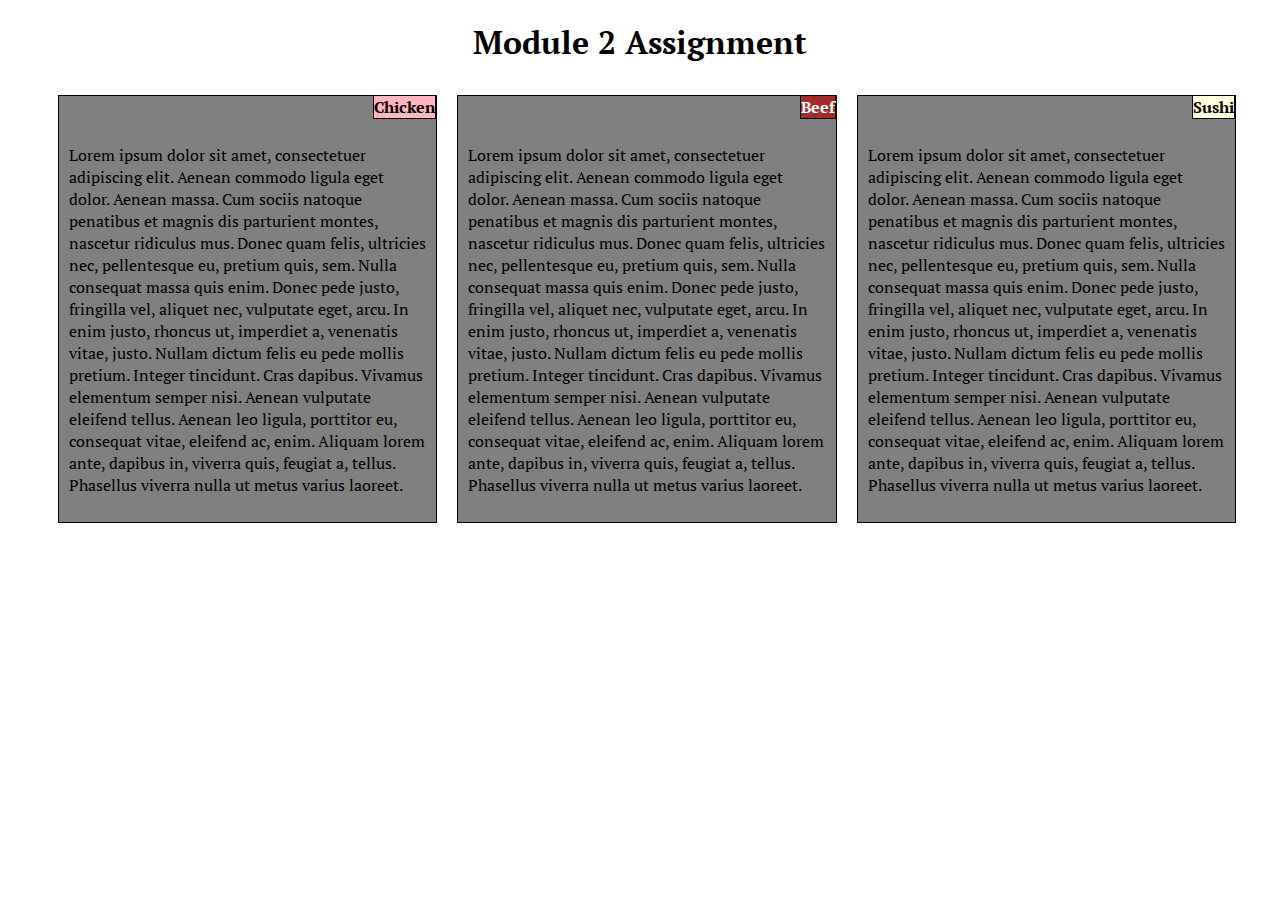
<file: module2-solution/index.html>
<!DOCTYPE html>
<html>
<head>
  <meta charset="utf-8">
  <meta name="viewport" content="width=device-width, initial-scale=1">
  <link rel="stylesheet" href="style.css">
  <link href="https://fonts.googleapis.com/css2?family=PT+Serif&display=swap" rel="stylesheet">
	<title>Module 2 Assignment</title>
	</head>
<body>
<h1>Module 2 Assignment</h1>


<div class = "container">
<ul>
<li>
<div class = "mydiv1" > 
<div class = "mydiv6"> 
<font  class = "mydiv2"><b>Chicken</b></font>
</div>
<p class = "mydiv5">
Lorem ipsum dolor sit amet, consectetuer adipiscing elit. Aenean commodo ligula eget dolor. Aenean massa. Cum sociis natoque penatibus et magnis dis parturient montes, nascetur ridiculus mus. Donec quam felis, ultricies nec, pellentesque eu, pretium quis, sem. Nulla consequat massa quis enim. Donec pede justo, fringilla vel, aliquet nec, vulputate eget, arcu. In enim justo, rhoncus ut, imperdiet a, venenatis vitae, justo. Nullam dictum felis eu pede mollis pretium. Integer tincidunt. Cras dapibus. Vivamus elementum semper nisi. Aenean vulputate eleifend tellus. Aenean leo ligula, porttitor eu, consequat vitae, eleifend ac, enim. Aliquam lorem ante, dapibus in, viverra quis, feugiat a, tellus. Phasellus viverra nulla ut metus varius laoreet.
</p>
</div>
</li>

<li>
<div class = "mydiv1"  >
<div class = "mydiv6">	
<font class = "mydiv3"><b>Beef</b></font>
</div>
<p class = "mydiv5">
Lorem ipsum dolor sit amet, consectetuer adipiscing elit. Aenean commodo ligula eget dolor. Aenean massa. Cum sociis natoque penatibus et magnis dis parturient montes, nascetur ridiculus mus. Donec quam felis, ultricies nec, pellentesque eu, pretium quis, sem. Nulla consequat massa quis enim. Donec pede justo, fringilla vel, aliquet nec, vulputate eget, arcu. In enim justo, rhoncus ut, imperdiet a, venenatis vitae, justo. Nullam dictum felis eu pede mollis pretium. Integer tincidunt. Cras dapibus. Vivamus elementum semper nisi. Aenean vulputate eleifend tellus. Aenean leo ligula, porttitor eu, consequat vitae, eleifend ac, enim. Aliquam lorem ante, dapibus in, viverra quis, feugiat a, tellus. Phasellus viverra nulla ut metus varius laoreet.
</p>
</div>
</li>

<li  >
<div class = "mydiv1" >
<div class = "mydiv6">
<font class = "mydiv4"><b>Sushi</b></font>
</div>
<p class = "mydiv5">
Lorem ipsum dolor sit amet, consectetuer adipiscing elit. Aenean commodo ligula eget dolor. Aenean massa. Cum sociis natoque penatibus et magnis dis parturient montes, nascetur ridiculus mus. Donec quam felis, ultricies nec, pellentesque eu, pretium quis, sem. Nulla consequat massa quis enim. Donec pede justo, fringilla vel, aliquet nec, vulputate eget, arcu. In enim justo, rhoncus ut, imperdiet a, venenatis vitae, justo. Nullam dictum felis eu pede mollis pretium. Integer tincidunt. Cras dapibus. Vivamus elementum semper nisi. Aenean vulputate eleifend tellus. Aenean leo ligula, porttitor eu, consequat vitae, eleifend ac, enim. Aliquam lorem ante, dapibus in, viverra quis, feugiat a, tellus. Phasellus viverra nulla ut metus varius laoreet.
</p>
</div>
</li>
</ul>
</div>
</body>
</html>
</file>
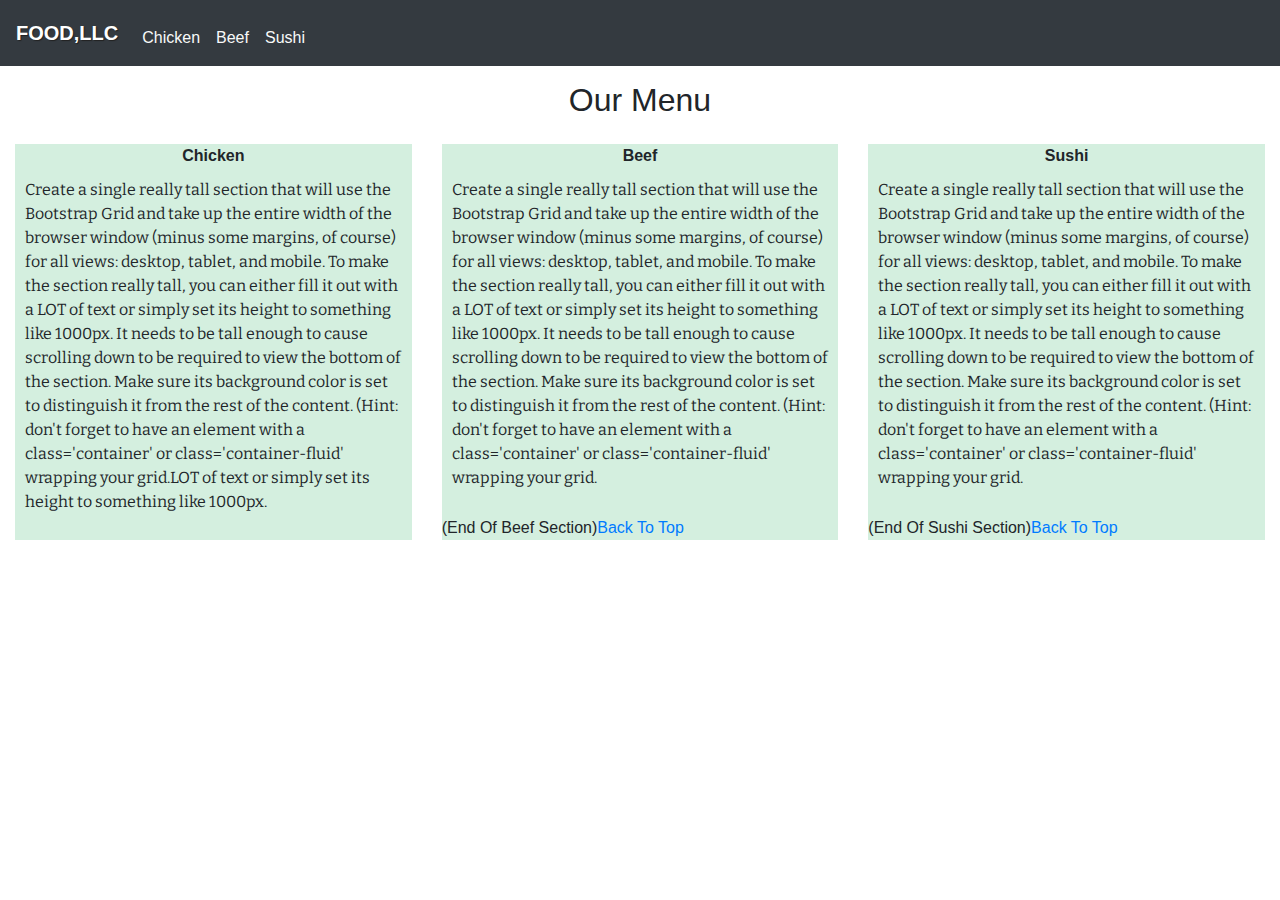
<file: module3-solution/index.html>
<!DOCTYPE html>
<html lang="en">
<head>
  <title>Assignment solution of module-3</title>
  <meta charset="utf-8">
  <meta name="viewport" content="width=device-width, initial-scale=1">
  <link rel="stylesheet" type="text/css" href="style.css">
  <link rel="stylesheet" href="https://maxcdn.bootstrapcdn.com/bootstrap/4.4.1/css/bootstrap.min.css">
  <script src="https://ajax.googleapis.com/ajax/libs/jquery/3.4.1/jquery.min.js"></script>
  <script src="https://cdnjs.cloudflare.com/ajax/libs/popper.js/1.16.0/umd/popper.min.js"></script>
  <script src="https://maxcdn.bootstrapcdn.com/bootstrap/4.4.1/js/bootstrap.min.js"></script>
  <link href="https://fonts.googleapis.com/css2?family=Bitter&display=swap" rel="stylesheet">
</head>
<body>

<nav class="navbar navbar-expand-md bg-dark navbar-dark">
  <!-- Brand -->
  <a class="navbar-brand" href="index.html">Food,LLC</a>

  <!-- Toggler/collapsibe Button -->
  <button class="navbar-toggler" type="button" data-toggle="collapse" data-target="#collapsibleNavbar">
    <span class="navbar-toggler-icon"></span>
  </button>

  <!-- Navbar links -->
  <div class="collapse navbar-collapse" id="collapsibleNavbar">
    <ul id="nav-list" class="navbar-nav ml-right">
      <li class="nav-item">
        <a class="nav-link" href="#mydiv1">Chicken</a>
      </li>
      <li class="nav-item">
        <a class="nav-link" href="#mydiv2">Beef</a>
      </li>
      <li class="nav-item">
        <a class="nav-link" href="#mydiv3">Sushi</a>
      </li>
    </ul>
  </div>
</nav>

<div id="main-content" class="container-fluid">
<h2 id="menu-categories-title" class="text-center">Our Menu</h2>

<section class="row">
	 <div class="col-md-4 col-sm-6 col-xs-12">
        <div id="mydiv1">
		    <div id="item">Chicken</div>
		    <p class = "details">Create a single really tall section that will use the Bootstrap Grid and take up the entire width of the browser window (minus some margins, of course) for all views: desktop, tablet, and mobile. To make the section really tall, you can either fill it out with a LOT of text or simply set its height to something like 1000px. It needs to be tall enough to cause scrolling down to be required to view the bottom of the section. Make sure its background color is set to distinguish it from the rest of the content. (Hint: don't forget to have an element with a class='container' or class='container-fluid' wrapping your grid.LOT of text or simply set its height to something like 1000px. </p>
	    </div>
    </div>
    <br>
	<div class="col-md-4 col-sm-6 col-xs-12">
		<div id="mydiv2">
		    <div id="item">Beef</div>
		    <p class = "details">Create a single really tall section that will use the Bootstrap Grid and take up the entire width of the browser window (minus some margins, of course) for all views: desktop, tablet, and mobile. To make the section really tall, you can either fill it out with a LOT of text or simply set its height to something like 1000px. It needs to be tall enough to cause scrolling down to be required to view the bottom of the section. Make sure its background color is set to distinguish it from the rest of the content. (Hint: don't forget to have an element with a class='container' or class='container-fluid' wrapping your grid.</p>
		    <span>(End Of Beef Section)</span><a href="#main-content">Back To Top</a>
		</div>
	</div>
	<br>
	<div class="col-md-4 col-sm-12 col-xs-12">
		<div id="mydiv3">
		    <div id="item">Sushi</div>
		    <p class = "details">Create a single really tall section that will use the Bootstrap Grid and take up the entire width of the browser window (minus some margins, of course) for all views: desktop, tablet, and mobile. To make the section really tall, you can either fill it out with a LOT of text or simply set its height to something like 1000px. It needs to be tall enough to cause scrolling down to be required to view the bottom of the section. Make sure its background color is set to distinguish it from the rest of the content. (Hint: don't forget to have an element with a class='container' or class='container-fluid' wrapping your grid.</p>
		    <span>(End Of Sushi Section)</span><a href="#main-content">Back To Top</a>
		<div>	
	</div>
</section>
</div>

</body>
</html>
</file>
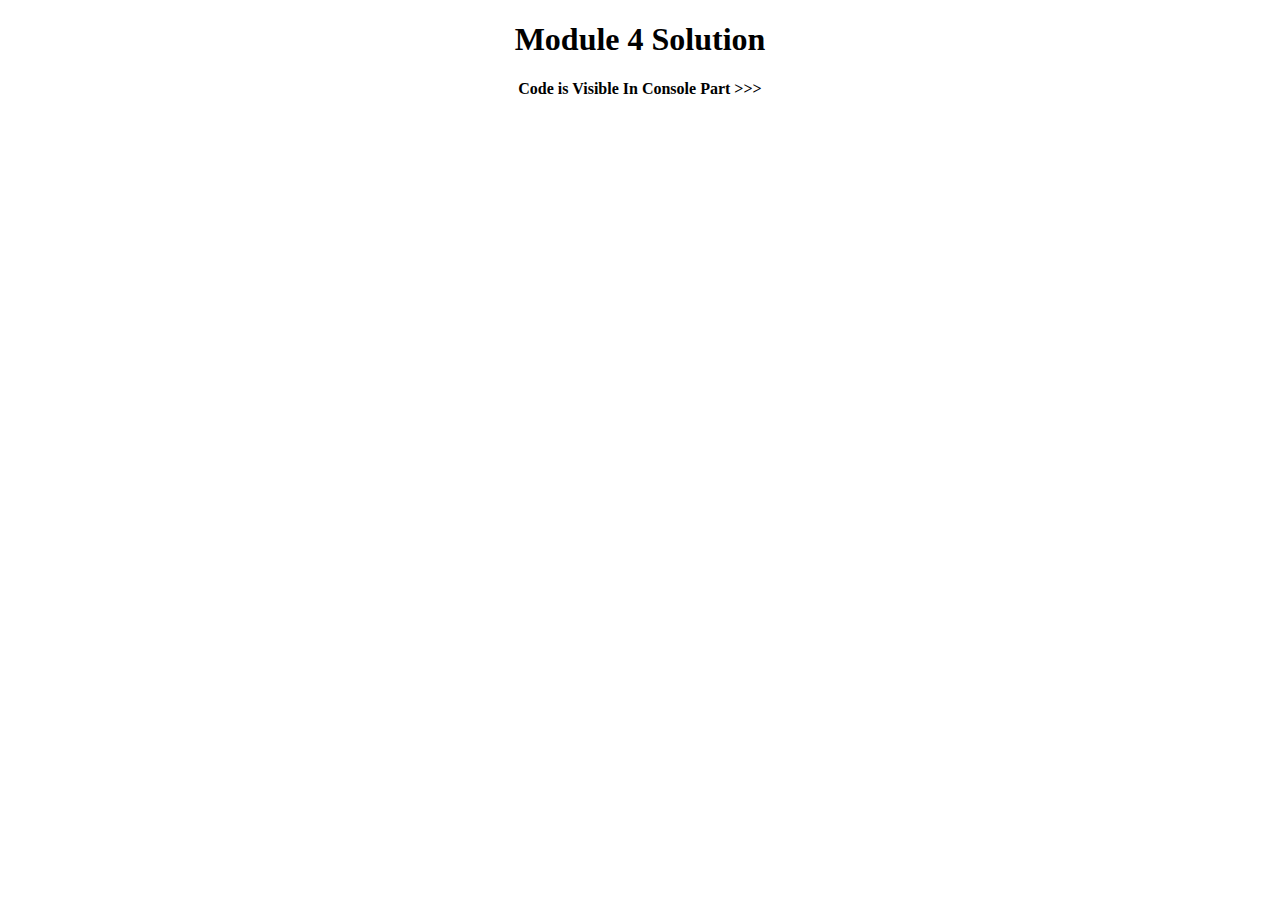
<file: module4-solution/index.html>
<!DOCTYPE html>
<html>
<head>
  <meta charset="utf-8">
  <title>Module 4 Solution</title>
  <script src="SpeakHello.js"></script>
  <script src="SpeakGoodBye.js"></script>
  <script src="script.js"></script>
</head>
	 <style type="text/css">
		h1{
			text-align: center;
		}
		p{
			text-align: center;
			font-weight: bold;
		}
 </style>
	
<body>
  <h1>Module 4 Solution</h1>
  <p> Code is Visible In Console Part >>></p>
</body>
</html>
</file>
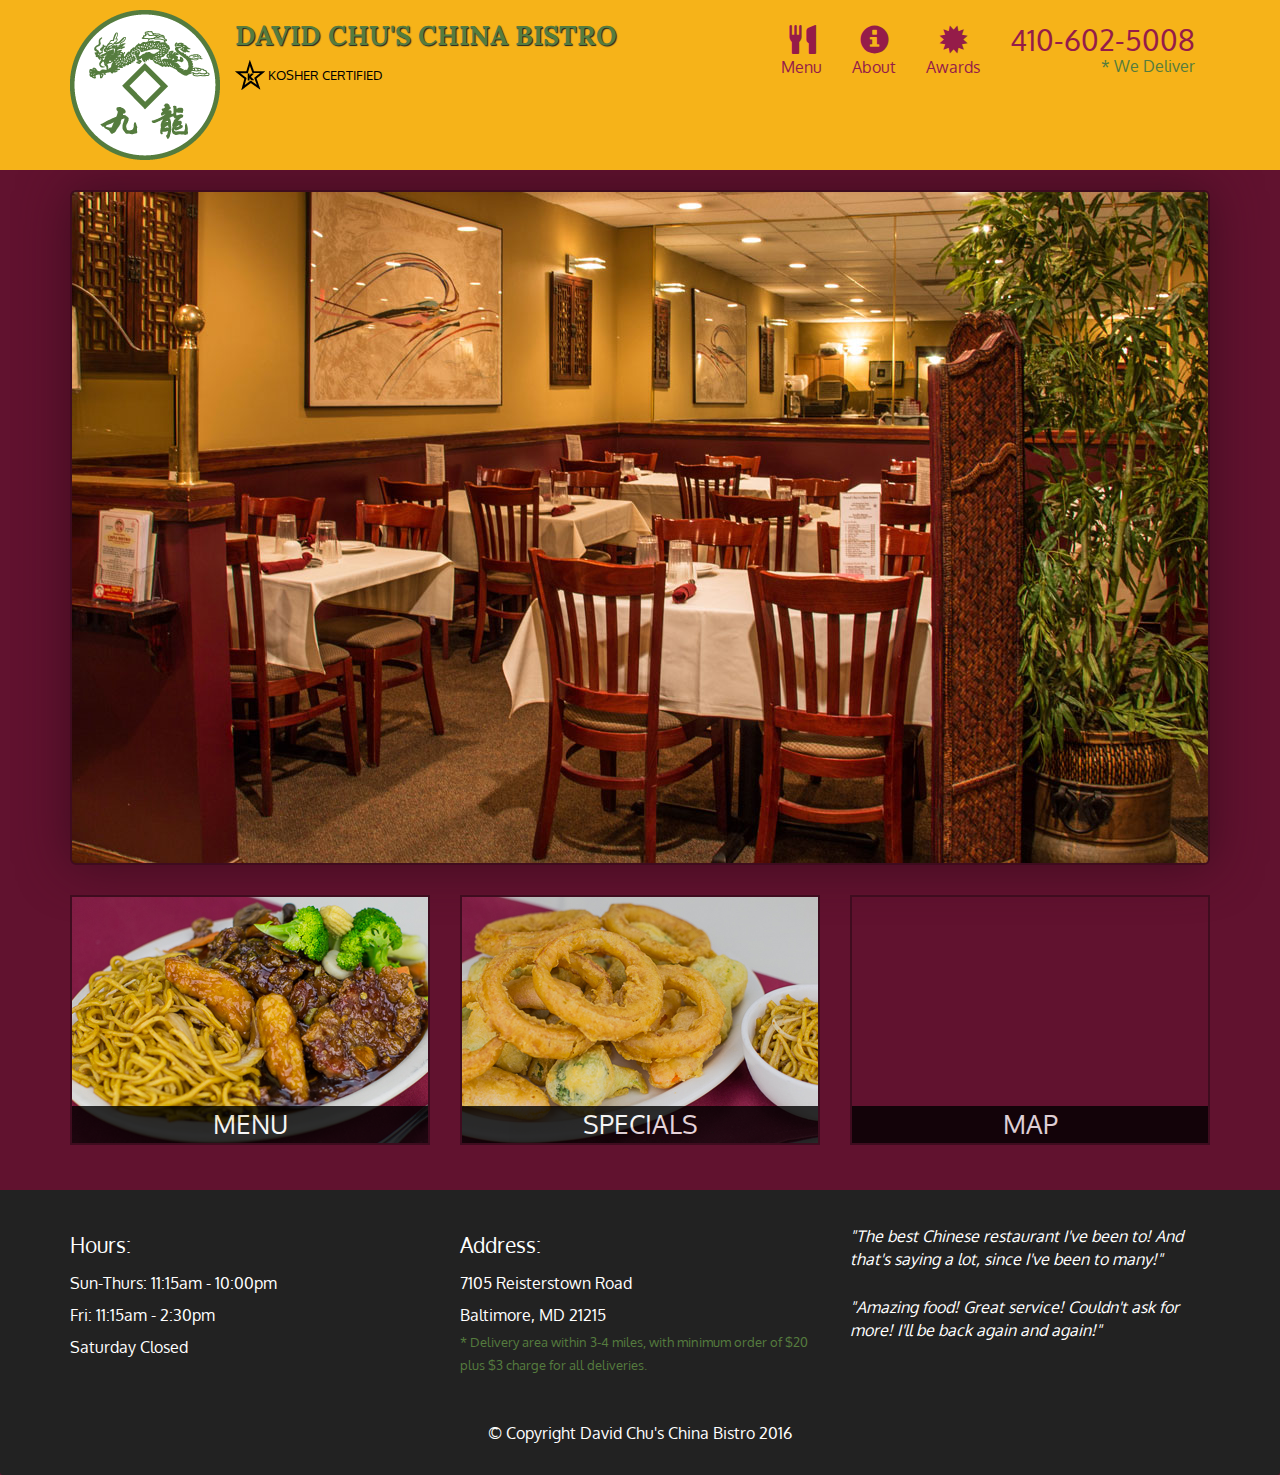
<file: module5-solution/index.html>
<!doctype html>
<html lang="en">
  <head>
    <meta charset="utf-8">
    <meta http-equiv="X-UA-Compatible" content="IE=edge">
    <meta name="viewport" content="width=device-width, initial-scale=1">
    <title>David Chu's China Bistro</title>
    <link rel="stylesheet" href="css/bootstrap.min.css">
    <link rel="stylesheet" href="css/styles.css">
    <link href='https://fonts.googleapis.com/css?family=Oxygen:400,300,700' rel='stylesheet' type='text/css'>
    <link href='https://fonts.googleapis.com/css?family=Lora' rel='stylesheet' type='text/css'>
  </head>
<body>
  <header>
    <nav id="header-nav" class="navbar navbar-default">
      <div class="container">
        <div class="navbar-header">
          <a href="index.html" class="pull-left visible-md visible-lg">
            <div id="logo-img" alt="Logo image"></div>
          </a>

          <div class="navbar-brand">
            <a href="index.html"><h1>David Chu's China Bistro</h1></a>
            <p>
              <img src="images/star-k-logo.png" alt="Kosher certification">
              <span>Kosher Certified</span>
            </p>
          </div>

          <button id="navbarToggle" type="button" class="navbar-toggle collapsed" data-toggle="collapse" data-target="#collapsable-nav" aria-expanded="false">
            <span class="sr-only">Toggle navigation</span>
            <span class="icon-bar"></span>
            <span class="icon-bar"></span>
            <span class="icon-bar"></span>
          </button>
        </div>
        
        <div id="collapsable-nav" class="collapse navbar-collapse">
           <ul id="nav-list" class="nav navbar-nav navbar-right">
            <li id="navHomeButton" class="visible-xs active">
              <a href="index.html">
                <span class="glyphicon glyphicon-home"></span> Home</a>
            </li>
            <li id="navMenuButton">
              <a href="menu-categories.html" onclick="$dc.loadMenuCategories();">
                <span class="glyphicon glyphicon-cutlery"></span><br class="hidden-xs"> Menu</a>
            </li>
            <li>
              <a href="#">
                <span class="glyphicon glyphicon-info-sign"></span><br class="hidden-xs"> About</a>
            </li>
            <li>
              <a href="#">
                <span class="glyphicon glyphicon-certificate"></span><br class="hidden-xs"> Awards</a>
            </li>
            <li id="phone" class="hidden-xs">
              <a href="tel:410-602-5008">
                <span>410-602-5008</span></a><div>* We Deliver</div>
            </li>
          </ul><!-- #nav-list -->
        </div><!-- .collapse .navbar-collapse -->
      </div><!-- .container -->
    </nav><!-- #header-nav -->
  </header>

  <div id="call-btn" class="visible-xs">
    <a class="btn" href="tel:410-602-5008">
    <span class="glyphicon glyphicon-earphone"></span>
    410-602-5008
    </a>
  </div>
  <div id="xs-deliver" class="text-center visible-xs">* We Deliver</div>




  <div id="main-content" class="container">
  <div class="jumbotron">
    <img src="images/jumbotron_768.jpg" alt="Picture of restaurant" class="img-responsive visible-xs">
  </div>

  <div class="row" id="home-tiles">
    <div class="col-md-4 col-sm-6 col-xs-12">
      <a href="menu-categories.html"><div id="menu-tile"><span>menu</span></div> 
      </a>
    </div>

    <div class="col-md-4 col-sm-6 col-xs-12">
      <a href="special-categories.html"><div id="specials-tile"><span>specials</span></div> 
      </a>
    </div>

    <div class="col-md-4 col-sm-12 col-xs-12">
      <a href="https://goo.gl/maps/qcJvmth6CvUQKHmb6" target="_blank"><div id="map-tile">
        <iframe src="https://www.google.com/maps/embed?pb=!1m14!1m8!1m3!1d771.1697311218081!2d-76.7117871!3d39.363507!3m2!1i1024!2i768!4f13.1!3m3!1m2!1s0x89c81a14e7817803%3A0xab20a0e99daa17ea!2sDavid%20Chu&#39;s%20China%20Bistro!5e0!3m2!1sen!2sin!4v1590231082398!5m2!1sen!2sin" width="600" height="450" frameborder="0" style="border:0;" allowfullscreen="" aria-hidden="false" tabindex="0"></iframe>

        <span>map</span></div> 
      </a>
    </div>
    

  </div>
</div>

 


  <footer class="panel-footer">
    <div class="container">
      <div class="row">
        <section id="hours" class="col-sm-4">
          <span>Hours:</span><br>
          Sun-Thurs: 11:15am - 10:00pm<br>
          Fri: 11:15am - 2:30pm<br>
          Saturday Closed
          <hr class="visible-xs">
        </section>
        <section id="address" class="col-sm-4">
          <span>Address:</span><br>
          7105 Reisterstown Road<br>
          Baltimore, MD 21215
          <p>* Delivery area within 3-4 miles, with minimum order of $20 plus $3 charge for all deliveries.</p>
          <hr class="visible-xs">
        </section>
        <section id="testimonials" class="col-sm-4">
          <p>"The best Chinese restaurant I've been to! And that's saying a lot, since I've been to many!"</p>
          <p>"Amazing food! Great service! Couldn't ask for more! I'll be back again and again!"</p>
        </section>
      </div>
      <div class="text-center">&copy; Copyright David Chu's China Bistro 2016</div>
    </div>
  </footer>

  <!-- jQuery (Bootstrap JS plugins depend on it) -->
  <script src="js/jquery-2.1.4.min.js"></script>
  <script src="js/bootstrap.min.js"></script>
  <script src="js/ajax-utils.js"></script>
  <script src="js/script.js"></script>
</body>
</html>
</file>
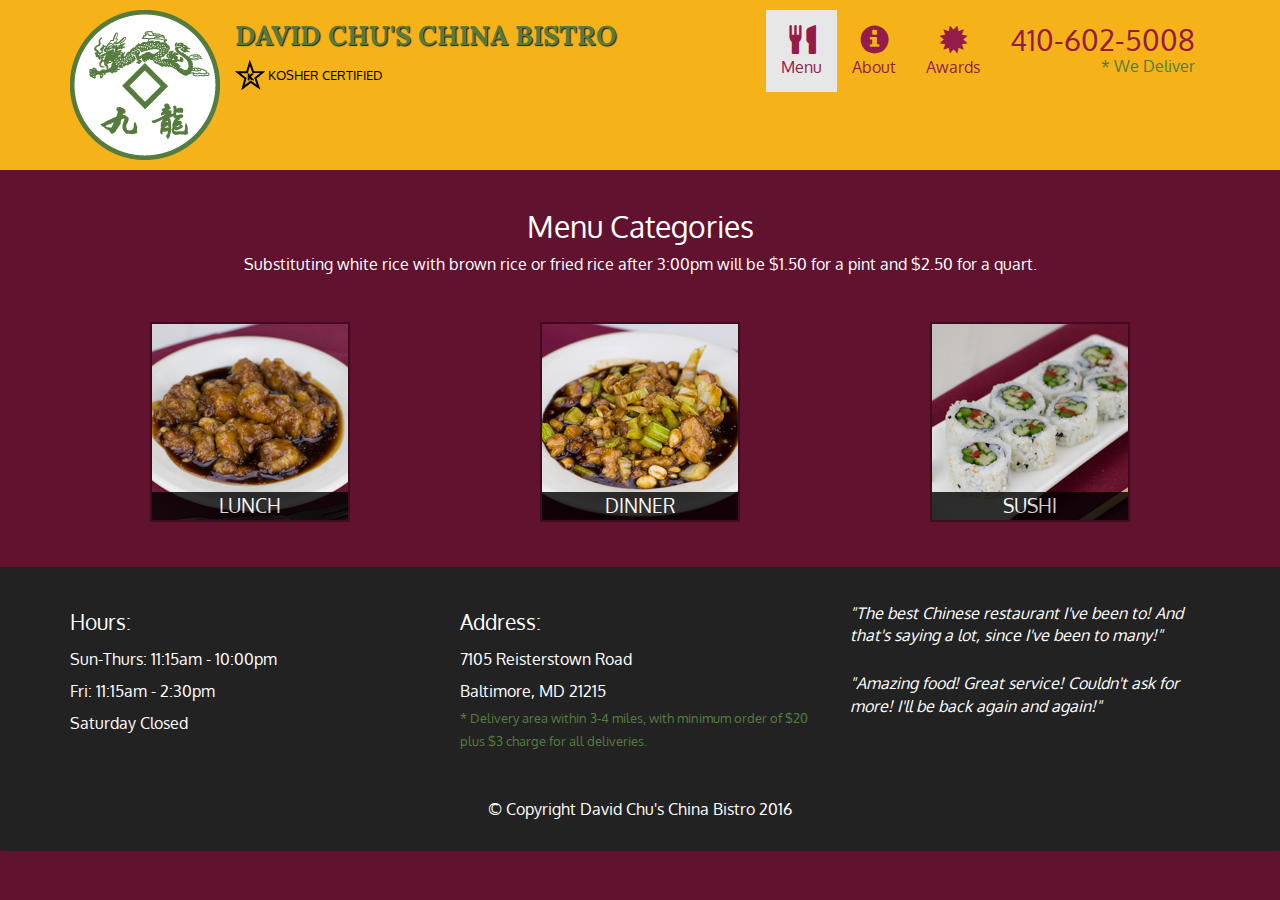
<file: module5-solution/menu-categories.html>
<!doctype html>
<html lang="en">
  <head>
    <meta charset="utf-8">
    <meta http-equiv="X-UA-Compatible" content="IE=edge">
    <meta name="viewport" content="width=device-width, initial-scale=1">
    <title>David Chu's China Bistro</title>
    <link rel="stylesheet" href="css/bootstrap.min.css">
    <link rel="stylesheet" href="css/styles.css">
    <link href='https://fonts.googleapis.com/css?family=Oxygen:400,300,700' rel='stylesheet' type='text/css'>
    <link href='https://fonts.googleapis.com/css?family=Lora' rel='stylesheet' type='text/css'>
  </head>
<body>
  <header>
    <nav id="header-nav" class="navbar navbar-default">
      <div class="container">
        <div class="navbar-header">
          <a href="index.html" class="pull-left visible-md visible-lg">
            <div id="logo-img" alt="Logo image"></div>
          </a>

          <div class="navbar-brand">
            <a href="index.html"><h1>David Chu's China Bistro</h1></a>
            <p>
              <img src="images/star-k-logo.png" alt="Kosher certification">
              <span>Kosher Certified</span>
            </p>
          </div>

          <button id="navbarToggle" type="button" class="navbar-toggle collapsed" data-toggle="collapse" data-target="#collapsable-nav" aria-expanded="false">
            <span class="sr-only">Toggle navigation</span>
            <span class="icon-bar"></span>
            <span class="icon-bar"></span>
            <span class="icon-bar"></span>
          </button>
        </div>
        
        <div id="collapsable-nav" class="collapse navbar-collapse">
           <ul id="nav-list" class="nav navbar-nav navbar-right">
            <li id="navHomeButton" class="visible-xs">
              <a href="index.html">
                <span class="glyphicon glyphicon-home"></span> Home</a>
            </li>
            <li id="navMenuButton" class="active">
              <a href="menu-categories.html" onclick="$dc.loadMenuCategories();">
                <span class="glyphicon glyphicon-cutlery"></span><br class="hidden-xs"> Menu</a>
            </li>
            <li>
              <a href="#">
                <span class="glyphicon glyphicon-info-sign"></span><br class="hidden-xs"> About</a>
            </li>
            <li>
              <a href="#">
                <span class="glyphicon glyphicon-certificate"></span><br class="hidden-xs"> Awards</a>
            </li>
            <li id="phone" class="hidden-xs">
              <a href="tel:410-602-5008">
                <span>410-602-5008</span></a><div>* We Deliver</div>
            </li>
          </ul><!-- #nav-list -->
        </div><!-- .collapse .navbar-collapse -->
      </div><!-- .container -->
    </nav><!-- #header-nav -->
  </header>

  <div id="call-btn" class="visible-xs">
    <a class="btn" href="tel:410-602-5008">
    <span class="glyphicon glyphicon-earphone"></span>
    410-602-5008
    </a>
  </div>
  <div id="xs-deliver" class="text-center visible-xs">* We Deliver</div>


<div id="main-content" class="container">
	<h2 id="menu-categories-tile" class="text-center">Menu Categories</h2>
	<div class="text-center">Substituting white rice with brown rice or fried rice after 3:00pm will be $1.50 for a pint and $2.50 for a quart.</div>
	<br>
	<br>

	<section class="row">
		<div class="col-md-4 col-sm-4 col-xs-6 col-xxs-12">
			<a href="single-categories-lunch.html">
				<div class="category-tile">
					<img width="200" height="200" src=" images/menu/L/L.jpg  " alt="Lunch">
					<span>Lunch</span>
				</div>
			</a>
		</div>

		<div class="col-md-4 col-sm-4 col-xs-6 col-xxs-12">
			<a href="single-categories-dinner.html">
				<div class="category-tile">
					<img width="200" height="200" src="images/menu/D/D.jpg   " alt="Dinner">
					<span>Dinner</span>
				</div>
			</a>
		</div>

		<div class="col-md-4 col-sm-4 col-xs-12 col-xxs-12">
			<a href="single-categories-sushi.html">
				<div class="category-tile">
					<img width="200" height="200" src="images/menu/SR/SR.jpg   " alt="Sushi">
					<span>Sushi</span>
				</div>
			</a>
		</div>

		
	</section>
	
</div>





<footer class="panel-footer">
    <div class="container">
      <div class="row">
        <section id="hours" class="col-sm-4">
          <span>Hours:</span><br>
          Sun-Thurs: 11:15am - 10:00pm<br>
          Fri: 11:15am - 2:30pm<br>
          Saturday Closed
          <hr class="visible-xs">
        </section>
        <section id="address" class="col-sm-4">
          <span>Address:</span><br>
          7105 Reisterstown Road<br>
          Baltimore, MD 21215
          <p>* Delivery area within 3-4 miles, with minimum order of $20 plus $3 charge for all deliveries.</p>
          <hr class="visible-xs">
        </section>
        <section id="testimonials" class="col-sm-4">
          <p>"The best Chinese restaurant I've been to! And that's saying a lot, since I've been to many!"</p>
          <p>"Amazing food! Great service! Couldn't ask for more! I'll be back again and again!"</p>
        </section>
      </div>
      <div class="text-center">&copy; Copyright David Chu's China Bistro 2016</div>
    </div>
  </footer>

  <!-- jQuery (Bootstrap JS plugins depend on it) -->
  <script src="js/jquery-2.1.4.min.js"></script>
  <script src="js/bootstrap.min.js"></script>
  <script src="js/ajax-utils.js"></script>
  <script src="js/script.js"></script>
</body>
</html>
</file>
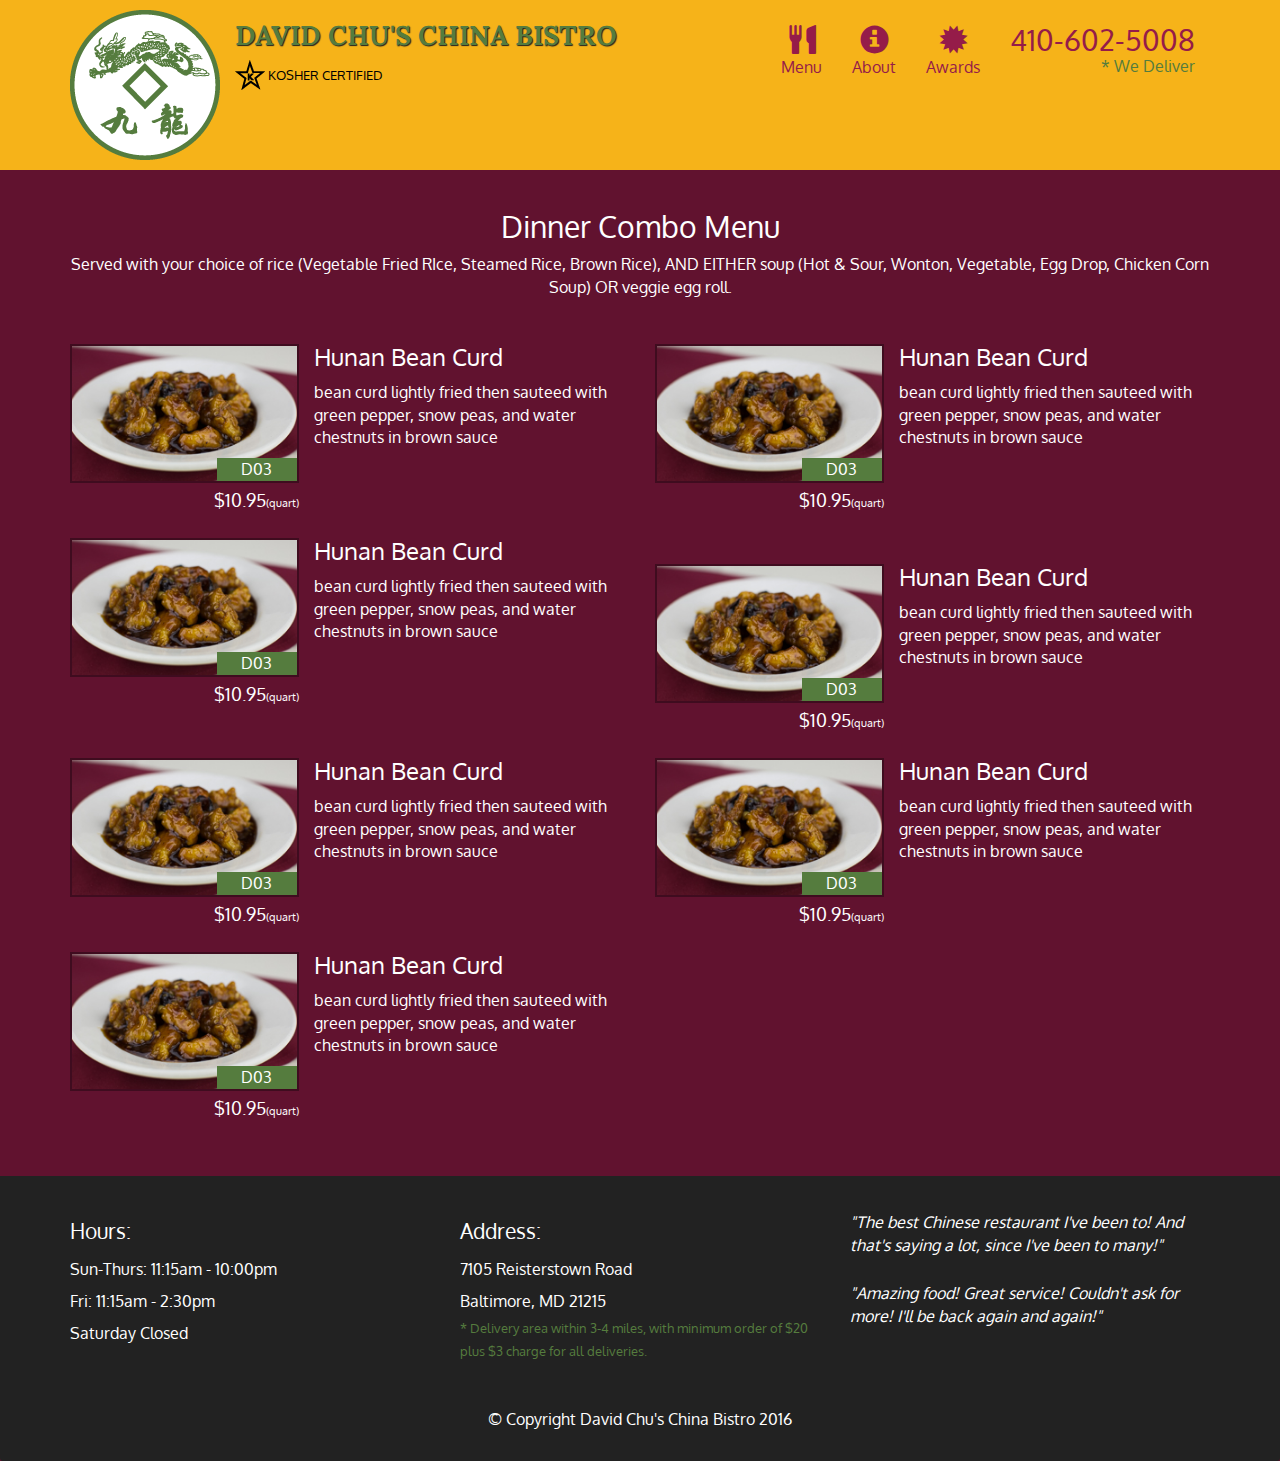
<file: module5-solution/single-categories-dinner.html>
<!doctype html>
<html lang="en">
  <head>
    <meta charset="utf-8">
    <meta http-equiv="X-UA-Compatible" content="IE=edge">
    <meta name="viewport" content="width=device-width, initial-scale=1">
    <title>David Chu's China Bistro</title>
    <link rel="stylesheet" href="css/bootstrap.min.css">
    <link rel="stylesheet" href="css/styles.css">
    <link href='https://fonts.googleapis.com/css?family=Oxygen:400,300,700' rel='stylesheet' type='text/css'>
    <link href='https://fonts.googleapis.com/css?family=Lora' rel='stylesheet' type='text/css'>
  </head>
<body>
  <header>
    <nav id="header-nav" class="navbar navbar-default">
      <div class="container">
        <div class="navbar-header">
          <a href="index.html" class="pull-left visible-md visible-lg">
            <div id="logo-img" alt="Logo image"></div>
          </a>

          <div class="navbar-brand">
            <a href="index.html"><h1>David Chu's China Bistro</h1></a>
            <p>
              <img src="images/star-k-logo.png" alt="Kosher certification">
              <span>Kosher Certified</span>
            </p>
          </div>

          <button id="navbarToggle" type="button" class="navbar-toggle collapsed" data-toggle="collapse" data-target="#collapsable-nav" aria-expanded="false">
            <span class="sr-only">Toggle navigation</span>
            <span class="icon-bar"></span>
            <span class="icon-bar"></span>
            <span class="icon-bar"></span>
          </button>
        </div>
        
        <div id="collapsable-nav" class="collapse navbar-collapse">
           <ul id="nav-list" class="nav navbar-nav navbar-right">
            <li id="navHomeButton" class="visible-xs">
              <a href="index.html">
                <span class="glyphicon glyphicon-home"></span> Home</a>
            </li>
            <li id="navMenuButton">
              <a href="menu-categories.html" onclick="$dc.loadMenuCategories();">
                <span class="glyphicon glyphicon-cutlery"></span><br class="hidden-xs"> Menu</a>
            </li>
            <li>
              <a href="#">
                <span class="glyphicon glyphicon-info-sign"></span><br class="hidden-xs"> About</a>
            </li>
            <li>
              <a href="#">
                <span class="glyphicon glyphicon-certificate"></span><br class="hidden-xs"> Awards</a>
            </li>
            <li id="phone" class="hidden-xs">
              <a href="tel:410-602-5008">
                <span>410-602-5008</span></a><div>* We Deliver</div>
            </li>
          </ul><!-- #nav-list -->
        </div><!-- .collapse .navbar-collapse -->
      </div><!-- .container -->
    </nav><!-- #header-nav -->
  </header>

  <div id="call-btn" class="visible-xs">
    <a class="btn" href="tel:410-602-5008">
    <span class="glyphicon glyphicon-earphone"></span>
    410-602-5008
    </a>
  </div>
  <div id="xs-deliver" class="text-center visible-xs">* We Deliver</div>


  <div id="main-content" class="container">
    <h2 id="menu-categories-tile" class="text-center">Dinner Combo Menu</h2>
    <div class="text-center">Served with your choice of rice (Vegetable Fried RIce, Steamed Rice, Brown Rice), AND EITHER soup (Hot & Sour, Wonton, Vegetable, Egg Drop, Chicken Corn Soup) OR veggie egg roll.</div>
    <br>
    <br>

    <section class="row">
      <div class="menu-item-tile col-md-6">
        <div class="row">
          <div class="col-sm-5">
            <div class="menu-item-photo">
              <div>D03</div>
              <img class="img-responsive" width="250" height="150" src="images/menu/D/D1.jpg" alt="Item">

              
            </div>
            <div class="menu-item-price">$10.95<span>(quart)</span></div>

            
          </div>
          <div class="menu-item-discription col-sm-7">
            <h3 class="menu-item-title">Hunan Bean Curd</h3>
            <p class="menu item-details">bean curd lightly fried then sauteed with green pepper, snow peas, and water chestnuts in brown sauce</p>
          </div>
          <hr class="visible-xs">

        </div>
      </div>
  

      <div class="menu-item-tile col-md-6">
        <div class="row">
          <div class="col-sm-5">
            <div class="menu-item-photo">
              <div>D03</div>
              <img class="img-responsive" width="250" height="150" src="images/menu/D/D1.jpg" alt="Item">

              
            </div>
            <div class="menu-item-price">$10.95<span>(quart)</span></div>

            
          </div>
          <div class="menu-item-discription col-sm-7">
            <h3 class="menu-item-title">Hunan Bean Curd</h3>
            <p class="menu item-details">bean curd lightly fried then sauteed with green pepper, snow peas, and water chestnuts in brown sauce</p>
          </div>
          <hr class="visible-xs">

        </div>
      </div>


      <div class="menu-item-tile col-md-6">
        <div class="row">
          <div class="col-sm-5">
            <div class="menu-item-photo">
              <div>D03</div>
              <img class="img-responsive" width="250" height="150" src="images/menu/D/D1.jpg" alt="Item">

              
            </div>
            <div class="menu-item-price">$10.95<span>(quart)</span></div>

            
          </div>
          <div class="menu-item-discription col-sm-7">
            <h3 class="menu-item-title">Hunan Bean Curd</h3>
            <p class="menu item-details">bean curd lightly fried then sauteed with green pepper, snow peas, and water chestnuts in brown sauce</p>
          </div>
          

        </div>
      </div>
    

      <div class="menu-item-tile col-md-6">
        <div <hr class="visible-xs">class="row">
          <div class="col-sm-5">
            <div class="menu-item-photo">
              <div>D03</div>
              <img class="img-responsive" width="250" height="150" src="images/menu/D/D1.jpg" alt="Item">

              
            </div>
            <div class="menu-item-price">$10.95<span>(quart)</span></div>

            
          </div>
          <div class="menu-item-discription col-sm-7">
            <h3 class="menu-item-title">Hunan Bean Curd</h3>
            <p class="menu item-details">bean curd lightly fried then sauteed with green pepper, snow peas, and water chestnuts in brown sauce</p>
          </div>

          <hr class="visible-xs">
        </div>
      </div>
    

      <div class="menu-item-tile col-md-6">
        <div class="row">
          <div class="col-sm-5">
            <div class="menu-item-photo">
              <div>D03</div>
              <img class="img-responsive" width="250" height="150" src="images/menu/D/D1.jpg" alt="Item">

              
            </div>
            <div class="menu-item-price">$10.95<span>(quart)</span></div>

            
          </div>
          <div class="menu-item-discription col-sm-7">
            <h3 class="menu-item-title">Hunan Bean Curd</h3>
            <p class="menu item-details">bean curd lightly fried then sauteed with green pepper, snow peas, and water chestnuts in brown sauce</p>
          </div>
          <hr class="visible-xs">

        </div>
      </div>
      

      <div class="menu-item-tile col-md-6">
        <div class="row">
          <div class="col-sm-5">
            <div class="menu-item-photo">
              <div>D03</div>
              <img class="img-responsive" width="250" height="150" src="images/menu/D/D1.jpg" alt="Item">

              
            </div>
            <div class="menu-item-price">$10.95<span>(quart)</span></div>

            
          </div>
          <div class="menu-item-discription col-sm-7">
            <h3 class="menu-item-title">Hunan Bean Curd</h3>
            <p class="menu item-details">bean curd lightly fried then sauteed with green pepper, snow peas, and water chestnuts in brown sauce</p>
          </div>

          <hr class="visible-xs">
        </div>
      </div>
      

      <div class="menu-item-tile col-md-6">
        <div class="row">
          <div class="col-sm-5">
            <div class="menu-item-photo">
              <div>D03</div>
              <img class="img-responsive" width="250" height="150" src="images/menu/D/D1.jpg" alt="Item">

              
            </div>
            <div class="menu-item-price">$10.95<span>(quart)</span></div>

            
          </div>
          <div class="menu-item-discription col-sm-7">
            <h3 class="menu-item-title">Hunan Bean Curd</h3>
            <p class="menu item-details">bean curd lightly fried then sauteed with green pepper, snow peas, and water chestnuts in brown sauce</p>
          </div>
           <hr class="visible-xs">

        </div>
      </div>
      

      <div class="menu-item-tile col-md-6">
        <div class="row">
          <div class="col-sm-5">
            <div class="menu-item-photo">
              <div>D03</div>
              <img class="img-responsive" width="250" height="150" src="images/menu/D/D1.jpg" alt="Item">

              
            </div>
            <div class="menu-item-price">$10.95<span>(quart)</span></div>

            
          </div>
          <div class="menu-item-discription col-sm-7">
            <h3 class="menu-item-title">Hunan Bean Curd</h3>
            <p class="menu item-details">bean curd lightly fried then sauteed with green pepper, snow peas, and water chestnuts in brown sauce</p>
          </div>

          <hr class="visible-xs">
        </div>
      </div>

    </section>
    
  </div>






  <footer class="panel-footer">
    <div class="container">
      <div class="row">
        <section id="hours" class="col-sm-4">
          <span>Hours:</span><br>
          Sun-Thurs: 11:15am - 10:00pm<br>
          Fri: 11:15am - 2:30pm<br>
          Saturday Closed
          <hr class="visible-xs">
        </section>
        <section id="address" class="col-sm-4">
          <span>Address:</span><br>
          7105 Reisterstown Road<br>
          Baltimore, MD 21215
          <p>* Delivery area within 3-4 miles, with minimum order of $20 plus $3 charge for all deliveries.</p>
          <hr class="visible-xs">
        </section>
        <section id="testimonials" class="col-sm-4">
          <p>"The best Chinese restaurant I've been to! And that's saying a lot, since I've been to many!"</p>
          <p>"Amazing food! Great service! Couldn't ask for more! I'll be back again and again!"</p>
        </section>
      </div>
      <div class="text-center">&copy; Copyright David Chu's China Bistro 2016</div>
    </div>
  </footer>

  <!-- jQuery (Bootstrap JS plugins depend on it) -->
  <script src="js/jquery-2.1.4.min.js"></script>
  <script src="js/bootstrap.min.js"></script>
  <script src="js/ajax-utils.js"></script>
  <script src="js/script.js"></script>
</body>
</html>
</file>
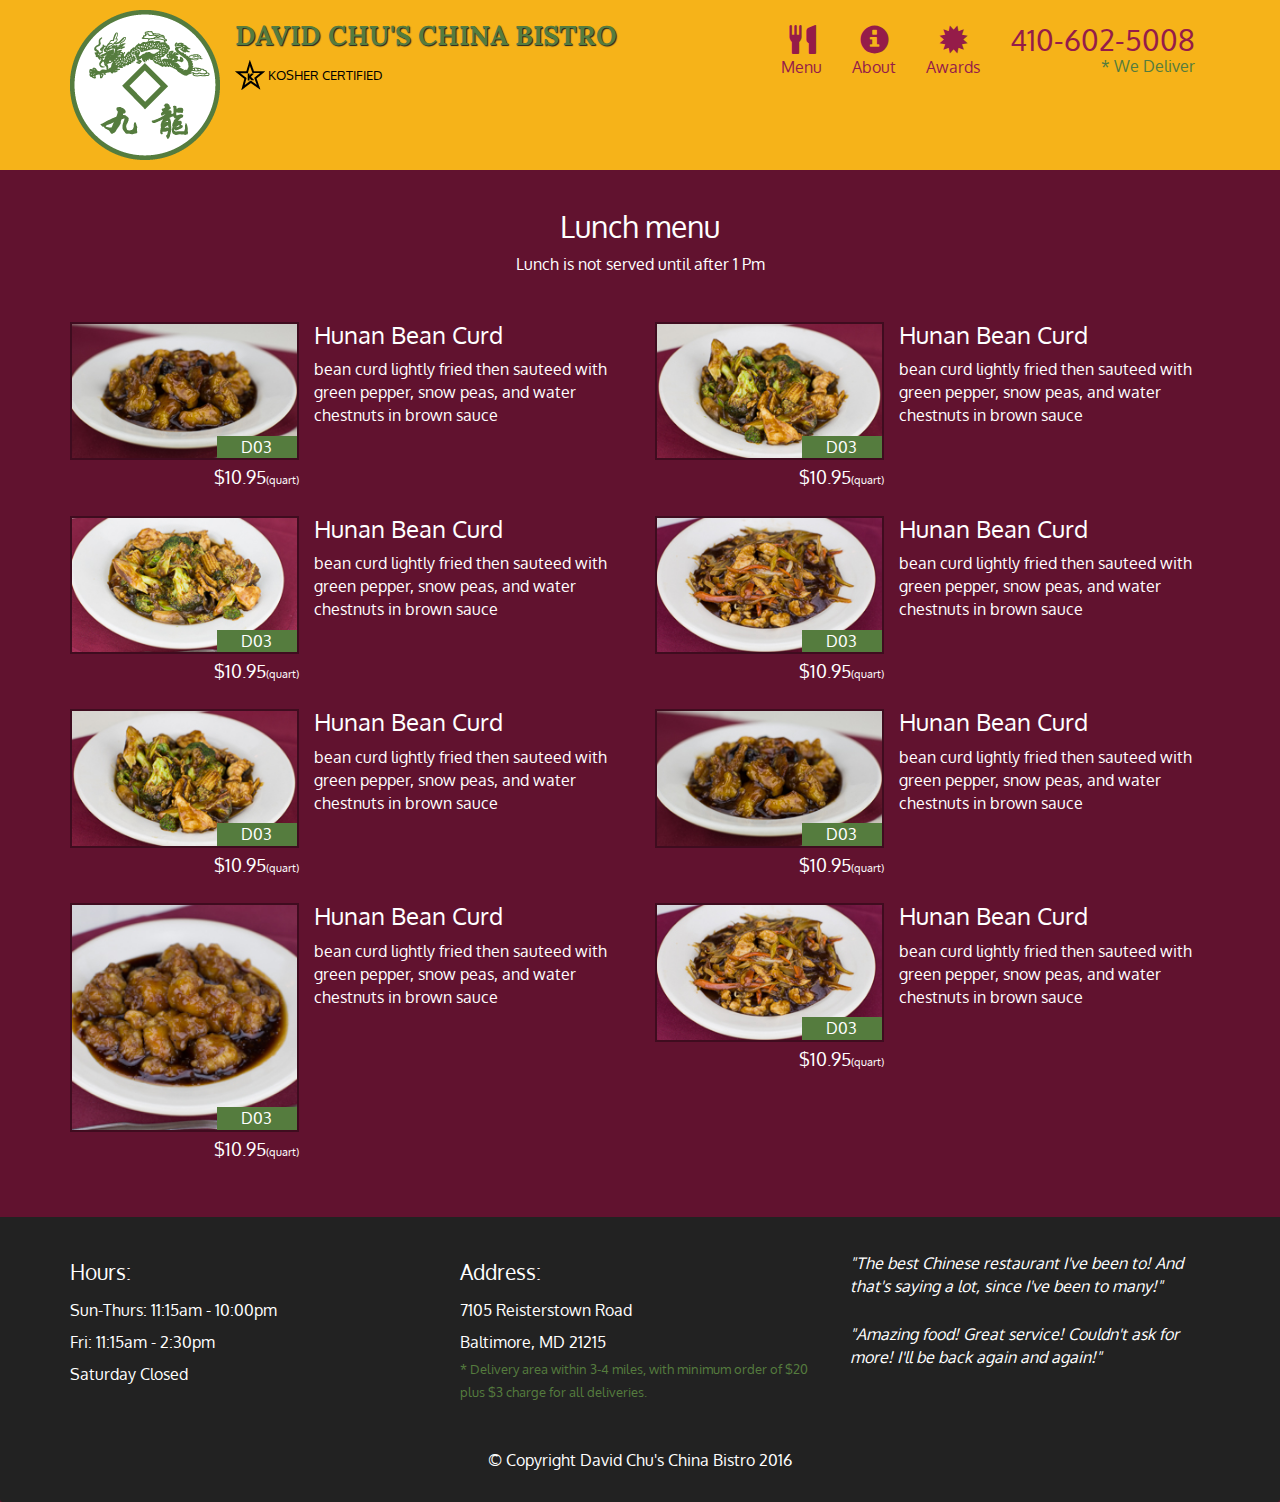
<file: module5-solution/single-categories-lunch.html>
<!doctype html>
<html lang="en">
  <head>
    <meta charset="utf-8">
    <meta http-equiv="X-UA-Compatible" content="IE=edge">
    <meta name="viewport" content="width=device-width, initial-scale=1">
    <title>David Chu's China Bistro</title>
    <link rel="stylesheet" href="css/bootstrap.min.css">
    <link rel="stylesheet" href="css/styles.css">
    <link href='https://fonts.googleapis.com/css?family=Oxygen:400,300,700' rel='stylesheet' type='text/css'>
    <link href='https://fonts.googleapis.com/css?family=Lora' rel='stylesheet' type='text/css'>
  </head>
<body>
  <header>
    <nav id="header-nav" class="navbar navbar-default">
      <div class="container">
        <div class="navbar-header">
          <a href="index.html" class="pull-left visible-md visible-lg">
            <div id="logo-img" alt="Logo image"></div>
          </a>

          <div class="navbar-brand">
            <a href="index.html"><h1>David Chu's China Bistro</h1></a>
            <p>
              <img src="images/star-k-logo.png" alt="Kosher certification">
              <span>Kosher Certified</span>
            </p>
          </div>

          <button id="navbarToggle" type="button" class="navbar-toggle collapsed" data-toggle="collapse" data-target="#collapsable-nav" aria-expanded="false">
            <span class="sr-only">Toggle navigation</span>
            <span class="icon-bar"></span>
            <span class="icon-bar"></span>
            <span class="icon-bar"></span>
          </button>
        </div>
        
        <div id="collapsable-nav" class="collapse navbar-collapse">
           <ul id="nav-list" class="nav navbar-nav navbar-right">
            <li id="navHomeButton" class="visible-xs">
              <a href="index.html">
                <span class="glyphicon glyphicon-home"></span> Home</a>
            </li>
            <li id="navMenuButton">
              <a href="menu-categories.html" onclick="$dc.loadMenuCategories();">
                <span class="glyphicon glyphicon-cutlery"></span><br class="hidden-xs"> Menu</a>
            </li>
            <li>
              <a href="#">
                <span class="glyphicon glyphicon-info-sign"></span><br class="hidden-xs"> About</a>
            </li>
            <li>
              <a href="#">
                <span class="glyphicon glyphicon-certificate"></span><br class="hidden-xs"> Awards</a>
            </li>
            <li id="phone" class="hidden-xs">
              <a href="tel:410-602-5008">
                <span>410-602-5008</span></a><div>* We Deliver</div>
            </li>
          </ul><!-- #nav-list -->
        </div><!-- .collapse .navbar-collapse -->
      </div><!-- .container -->
    </nav><!-- #header-nav -->
  </header>

  <div id="call-btn" class="visible-xs">
    <a class="btn" href="tel:410-602-5008">
    <span class="glyphicon glyphicon-earphone"></span>
    410-602-5008
    </a>
  </div>
  <div id="xs-deliver" class="text-center visible-xs">* We Deliver</div>


  <div id="main-content" class="container">
    <h2 id="menu-categories-tile" class="text-center">Lunch menu</h2>
    <div class="text-center">Lunch is not served until after 1 Pm</div>
    <br>
    <br>

    <section class="row">
      <div class="menu-item-tile col-md-6">
        <div class="row">
          <div class="col-sm-5">
            <div class="menu-item-photo">
              <div>D03</div>
              <img class="img-responsive" width="250" height="150" src="images/menu/L/L1.jpg" alt="Item">

              
            </div>
            <div class="menu-item-price">$10.95<span>(quart)</span></div>

            
          </div>
          <div class="menu-item-discription col-sm-7">
            <h3 class="menu-item-title">Hunan Bean Curd</h3>
            <p class="menu item-details">bean curd lightly fried then sauteed with green pepper, snow peas, and water chestnuts in brown sauce</p>
          </div>

          <hr class="visible-xs">
        </div>
      </div>
      

      <div class="menu-item-tile col-md-6">
        <div class="row">
          <div class="col-sm-5">
            <div class="menu-item-photo">
              <div>D03</div>
              <img class="img-responsive" width="250" height="150" src="images/menu/L/L10.jpg" alt="Item">

              
            </div>
            <div class="menu-item-price">$10.95<span>(quart)</span></div>

            
          </div>
          <div class="menu-item-discription col-sm-7">
            <h3 class="menu-item-title">Hunan Bean Curd</h3>
            <p class="menu item-details">bean curd lightly fried then sauteed with green pepper, snow peas, and water chestnuts in brown sauce</p>
          </div>
           <hr class="visible-xs">

        </div>
      </div>


      <div class="menu-item-tile col-md-6">
        <div class="row">
          <div class="col-sm-5">
            <div class="menu-item-photo">
              <div>D03</div>
              <img class="img-responsive" width="250" height="150" src="images/menu/L/L11.jpg" alt="Item">

              
            </div>
            <div class="menu-item-price">$10.95<span>(quart)</span></div>

            
          </div>
          <div class="menu-item-discription col-sm-7">
            <h3 class="menu-item-title">Hunan Bean Curd</h3>
            <p class="menu item-details">bean curd lightly fried then sauteed with green pepper, snow peas, and water chestnuts in brown sauce</p>
          </div>

          <hr class="visible-xs">
        </div>
      </div>
    

      <div class="menu-item-tile col-md-6">
        <div class="row">
          <div class="col-sm-5">
            <div class="menu-item-photo">
              <div>D03</div>
              <img class="img-responsive" width="250" height="150" src="images/menu/L/L12.jpg" alt="Item">

              
            </div>
            <div class="menu-item-price">$10.95<span>(quart)</span></div>

            
          </div>
          <div class="menu-item-discription col-sm-7">
            <h3 class="menu-item-title">Hunan Bean Curd</h3>
            <p class="menu item-details">bean curd lightly fried then sauteed with green pepper, snow peas, and water chestnuts in brown sauce</p>
          </div>
           <hr class="visible-xs">

        </div>
      </div>
      

      <div class="menu-item-tile col-md-6">
        <div class="row">
          <div class="col-sm-5">
            <div class="menu-item-photo">
              <div>D03</div>
              <img class="img-responsive" width="250" height="150" src="images/menu/L/L10.jpg" alt="Item">

              
            </div>
            <div class="menu-item-price">$10.95<span>(quart)</span></div>

            
          </div>
          <div class="menu-item-discription col-sm-7">
            <h3 class="menu-item-title">Hunan Bean Curd</h3>
            <p class="menu item-details">bean curd lightly fried then sauteed with green pepper, snow peas, and water chestnuts in brown sauce</p>
          </div>

         <hr class="visible-xs">
        </div>
      </div>
      

      <div class="menu-item-tile col-md-6">
        <div class="row">
          <div class="col-sm-5">
            <div class="menu-item-photo">
              <div>D03</div>
              <img class="img-responsive" width="250" height="150" src="images/menu/L/L1.jpg" alt="Item">

              
            </div>
            <div class="menu-item-price">$10.95<span>(quart)</span></div>

            
          </div>
          <div class="menu-item-discription col-sm-7">
            <h3 class="menu-item-title">Hunan Bean Curd</h3>
            <p class="menu item-details">bean curd lightly fried then sauteed with green pepper, snow peas, and water chestnuts in brown sauce</p>
          </div>

          <hr class="visible-xs">
        </div>
      </div>
     

      <div class="menu-item-tile col-md-6">
        <div class="row">
          <div class="col-sm-5">
            <div class="menu-item-photo">
              <div>D03</div>
              <img class="img-responsive" width="250" height="150" src="images/menu/L/L.jpg" alt="Item">

              
            </div>
            <div class="menu-item-price">$10.95<span>(quart)</span></div>

            
          </div>
          <div class="menu-item-discription col-sm-7">
            <h3 class="menu-item-title">Hunan Bean Curd</h3>
            <p class="menu item-details">bean curd lightly fried then sauteed with green pepper, snow peas, and water chestnuts in brown sauce</p>
          </div>

         <hr class="visible-xs">
        </div>
      </div>
      <hr class="visible-xs">

      <div class="menu-item-tile col-md-6">
        <div class="row">
          <div class="col-sm-5">
            <div class="menu-item-photo">
              <div>D03</div>
              <img class="img-responsive" width="250" height="150" src="images/menu/L/L12.jpg" alt="Item">

              
            </div>
            <div class="menu-item-price">$10.95<span>(quart)</span></div>

            
          </div>
          <div class="menu-item-discription col-sm-7">
            <h3 class="menu-item-title">Hunan Bean Curd</h3>
            <p class="menu item-details">bean curd lightly fried then sauteed with green pepper, snow peas, and water chestnuts in brown sauce</p>
          </div>
          <hr class="visible-xs">

        </div>
      </div>
    
    </section>
    
  </div>






  <footer class="panel-footer">
    <div class="container">
      <div class="row">
        <section id="hours" class="col-sm-4">
          <span>Hours:</span><br>
          Sun-Thurs: 11:15am - 10:00pm<br>
          Fri: 11:15am - 2:30pm<br>
          Saturday Closed
          <hr class="visible-xs">
        </section>
        <section id="address" class="col-sm-4">
          <span>Address:</span><br>
          7105 Reisterstown Road<br>
          Baltimore, MD 21215
          <p>* Delivery area within 3-4 miles, with minimum order of $20 plus $3 charge for all deliveries.</p>
          <hr class="visible-xs">
        </section>
        <section id="testimonials" class="col-sm-4">
          <p>"The best Chinese restaurant I've been to! And that's saying a lot, since I've been to many!"</p>
          <p>"Amazing food! Great service! Couldn't ask for more! I'll be back again and again!"</p>
        </section>
      </div>
      <div class="text-center">&copy; Copyright David Chu's China Bistro 2016</div>
    </div>
  </footer>

  <!-- jQuery (Bootstrap JS plugins depend on it) -->
  <script src="js/jquery-2.1.4.min.js"></script>
  <script src="js/bootstrap.min.js"></script>
  <script src="js/ajax-utils.js"></script>
  <script src="js/script.js"></script>
</body>
</html>
</file>
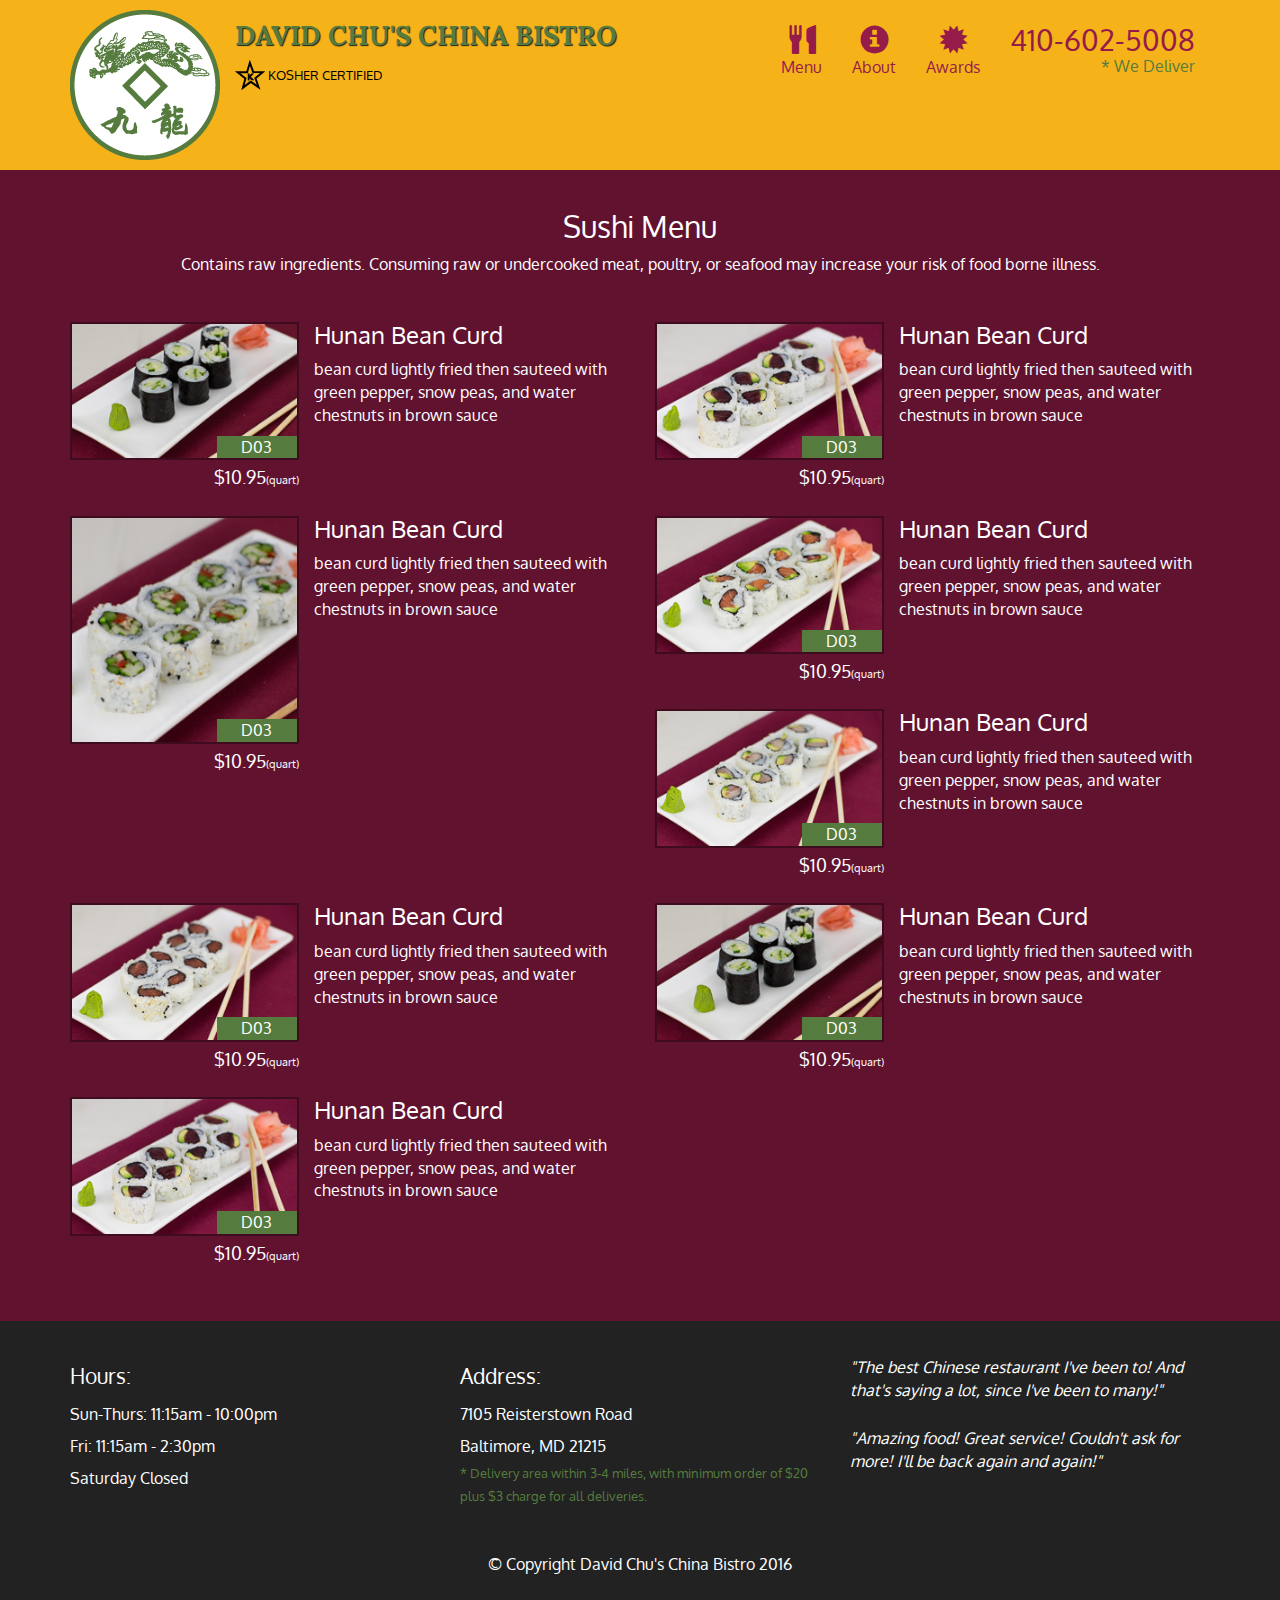
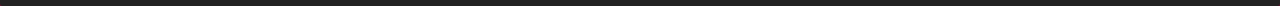
<file: module5-solution/single-categories-sushi.html>
<!doctype html>
<html lang="en">
  <head>
    <meta charset="utf-8">
    <meta http-equiv="X-UA-Compatible" content="IE=edge">
    <meta name="viewport" content="width=device-width, initial-scale=1">
    <title>David Chu's China Bistro</title>
    <link rel="stylesheet" href="css/bootstrap.min.css">
    <link rel="stylesheet" href="css/styles.css">
    <link href='https://fonts.googleapis.com/css?family=Oxygen:400,300,700' rel='stylesheet' type='text/css'>
    <link href='https://fonts.googleapis.com/css?family=Lora' rel='stylesheet' type='text/css'>
  </head>
<body>
  <header>
    <nav id="header-nav" class="navbar navbar-default">
      <div class="container">
        <div class="navbar-header">
          <a href="index.html" class="pull-left visible-md visible-lg">
            <div id="logo-img" alt="Logo image"></div>
          </a>

          <div class="navbar-brand">
            <a href="index.html"><h1>David Chu's China Bistro</h1></a>
            <p>
              <img src="images/star-k-logo.png" alt="Kosher certification">
              <span>Kosher Certified</span>
            </p>
          </div>

          <button id="navbarToggle" type="button" class="navbar-toggle collapsed" data-toggle="collapse" data-target="#collapsable-nav" aria-expanded="false">
            <span class="sr-only">Toggle navigation</span>
            <span class="icon-bar"></span>
            <span class="icon-bar"></span>
            <span class="icon-bar"></span>
          </button>
        </div>
        
        <div id="collapsable-nav" class="collapse navbar-collapse">
           <ul id="nav-list" class="nav navbar-nav navbar-right">
            <li id="navHomeButton" class="visible-xs">
              <a href="index.html">
                <span class="glyphicon glyphicon-home"></span> Home</a>
            </li>
            <li id="navMenuButton">
              <a href="menu-categories.html" onclick="$dc.loadMenuCategories();">
                <span class="glyphicon glyphicon-cutlery"></span><br class="hidden-xs"> Menu</a>
            </li>
            <li>
              <a href="#">
                <span class="glyphicon glyphicon-info-sign"></span><br class="hidden-xs"> About</a>
            </li>
            <li>
              <a href="#">
                <span class="glyphicon glyphicon-certificate"></span><br class="hidden-xs"> Awards</a>
            </li>
            <li id="phone" class="hidden-xs">
              <a href="tel:410-602-5008">
                <span>410-602-5008</span></a><div>* We Deliver</div>
            </li>
          </ul><!-- #nav-list -->
        </div><!-- .collapse .navbar-collapse -->
      </div><!-- .container -->
    </nav><!-- #header-nav -->
  </header>

  <div id="call-btn" class="visible-xs">
    <a class="btn" href="tel:410-602-5008">
    <span class="glyphicon glyphicon-earphone"></span>
    410-602-5008
    </a>
  </div>
  <div id="xs-deliver" class="text-center visible-xs">* We Deliver</div>


  <div id="main-content" class="container">
    <h2 id="menu-categories-tile" class="text-center">Sushi Menu</h2>
    <div class="text-center">Contains raw ingredients. Consuming raw or undercooked meat, poultry, or seafood may increase your risk of food borne illness.</div>
    <br>
    <br>

    <section class="row">
      <div class="menu-item-tile col-md-6">
        <div class="row">
          <div class="col-sm-5">
            <div class="menu-item-photo">
              <div>D03</div>
              <img class="img-responsive" width="250" height="150" src="images/menu/SR/SR1.jpg" alt="Item">

              
            </div>
            <div class="menu-item-price">$10.95<span>(quart)</span></div>

            
          </div>
          <div class="menu-item-discription col-sm-7">
            <h3 class="menu-item-title">Hunan Bean Curd</h3>
            <p class="menu item-details">bean curd lightly fried then sauteed with green pepper, snow peas, and water chestnuts in brown sauce</p>
          </div>

          <hr class="visible-xs">
        </div>
      </div>
     

      <div class="menu-item-tile col-md-6">
        <div class="row">
          <div class="col-sm-5">
            <div class="menu-item-photo">
              <div>D03</div>
              <img class="img-responsive" width="250" height="150" src="images/menu/SR/SR10.jpg" alt="Item">

              
            </div>
            <div class="menu-item-price">$10.95<span>(quart)</span></div>

            
          </div>
          <div class="menu-item-discription col-sm-7">
            <h3 class="menu-item-title">Hunan Bean Curd</h3>
            <p class="menu item-details">bean curd lightly fried then sauteed with green pepper, snow peas, and water chestnuts in brown sauce</p>
          </div>
         <hr class="visible-xs">

        </div>
      </div>

      <div class="menu-item-tile col-md-6">
        <div class="row">
          <div class="col-sm-5">
            <div class="menu-item-photo">
              <div>D03</div>
              <img class="img-responsive" width="250" height="150" src="images/menu/SR/SR.jpg" alt="Item">

              
            </div>
            <div class="menu-item-price">$10.95<span>(quart)</span></div>

            
          </div>
          <div class="menu-item-discription col-sm-7">
            <h3 class="menu-item-title">Hunan Bean Curd</h3>
            <p class="menu item-details">bean curd lightly fried then sauteed with green pepper, snow peas, and water chestnuts in brown sauce</p>
          </div>
        <hr class="visible-xs">

        </div>
      </div>
      
      <div class="menu-item-tile col-md-6">
        <div class="row">
          <div class="col-sm-5">
            <div class="menu-item-photo">
              <div>D03</div>
              <img class="img-responsive" width="250" height="150" src="images/menu/SR/SR11.jpg" alt="Item">

              
            </div>
            <div class="menu-item-price">$10.95<span>(quart)</span></div>

            
          </div>
          <div class="menu-item-discription col-sm-7">
            <h3 class="menu-item-title">Hunan Bean Curd</h3>
            <p class="menu item-details">bean curd lightly fried then sauteed with green pepper, snow peas, and water chestnuts in brown sauce</p>
          </div>
          <hr class="visible-xs">

        </div>
      </div>
      

      <div class="menu-item-tile col-md-6">
        <div class="row">
          <div class="col-sm-5">
            <div class="menu-item-photo">
              <div>D03</div>
              <img class="img-responsive" width="250" height="150" src="images/menu/SR/SR12.jpg" alt="Item">

              
            </div>
            <div class="menu-item-price">$10.95<span>(quart)</span></div>

            
          </div>
          <div class="menu-item-discription col-sm-7">
            <h3 class="menu-item-title">Hunan Bean Curd</h3>
            <p class="menu item-details">bean curd lightly fried then sauteed with green pepper, snow peas, and water chestnuts in brown sauce</p>
          </div>

         <hr class="visible-xs">
        </div>
      </div>
      

      <div class="menu-item-tile col-md-6">
        <div class="row">
          <div class="col-sm-5">
            <div class="menu-item-photo">
              <div>D03</div>
              <img class="img-responsive" width="250" height="150" src="images/menu/SR/SR13.jpg" alt="Item">

              
            </div>
            <div class="menu-item-price">$10.95<span>(quart)</span></div>

            
          </div>
          <div class="menu-item-discription col-sm-7">
            <h3 class="menu-item-title">Hunan Bean Curd</h3>
            <p class="menu item-details">bean curd lightly fried then sauteed with green pepper, snow peas, and water chestnuts in brown sauce</p>
          </div>
          <hr class="visible-xs">

        </div>
      </div>
      <hr class="visible-xs">

      <div class="menu-item-tile col-md-6">
        <div class="row">
          <div class="col-sm-5">
            <div class="menu-item-photo">
              <div>D03</div>
              <img class="img-responsive" width="250" height="150" src="images/menu/SR/SR1.jpg" alt="Item">

              
            </div>
            <div class="menu-item-price">$10.95<span>(quart)</span></div>

            
          </div>
          <div class="menu-item-discription col-sm-7">
            <h3 class="menu-item-title">Hunan Bean Curd</h3>
            <p class="menu item-details">bean curd lightly fried then sauteed with green pepper, snow peas, and water chestnuts in brown sauce</p>
          </div>

        <hr class="visible-xs">
        </div>
      </div>
     

      <div class="menu-item-tile col-md-6">
        <div class="row">
          <div class="col-sm-5">
            <div class="menu-item-photo">
              <div>D03</div>
              <img class="img-responsive" width="250" height="150" src="images/menu/SR/SR10.jpg" alt="Item">

              
            </div>
            <div class="menu-item-price">$10.95<span>(quart)</span></div>

            
          </div>
          <div class="menu-item-discription col-sm-7">
            <h3 class="menu-item-title">Hunan Bean Curd</h3>
            <p class="menu item-details">bean curd lightly fried then sauteed with green pepper, snow peas, and water chestnuts in brown sauce</p>
          </div>

         <hr class="visible-xs">
        </div>
      </div>
      
    </section>
    
  </div>



  <footer class="panel-footer">
    <div class="container">
      <div class="row">
        <section id="hours" class="col-sm-4">
          <span>Hours:</span><br>
          Sun-Thurs: 11:15am - 10:00pm<br>
          Fri: 11:15am - 2:30pm<br>
          Saturday Closed
          <hr class="visible-xs">
        </section>
        <section id="address" class="col-sm-4">
          <span>Address:</span><br>
          7105 Reisterstown Road<br>
          Baltimore, MD 21215
          <p>* Delivery area within 3-4 miles, with minimum order of $20 plus $3 charge for all deliveries.</p>
          <hr class="visible-xs">
        </section>
        <section id="testimonials" class="col-sm-4">
          <p>"The best Chinese restaurant I've been to! And that's saying a lot, since I've been to many!"</p>
          <p>"Amazing food! Great service! Couldn't ask for more! I'll be back again and again!"</p>
        </section>
      </div>
      <div class="text-center">&copy; Copyright David Chu's China Bistro 2016</div>
    </div>
  </footer>

  <!-- jQuery (Bootstrap JS plugins depend on it) -->
  <script src="js/jquery-2.1.4.min.js"></script>
  <script src="js/bootstrap.min.js"></script>
  <script src="js/ajax-utils.js"></script>
  <script src="js/script.js"></script>
</body>
</html>
</file>
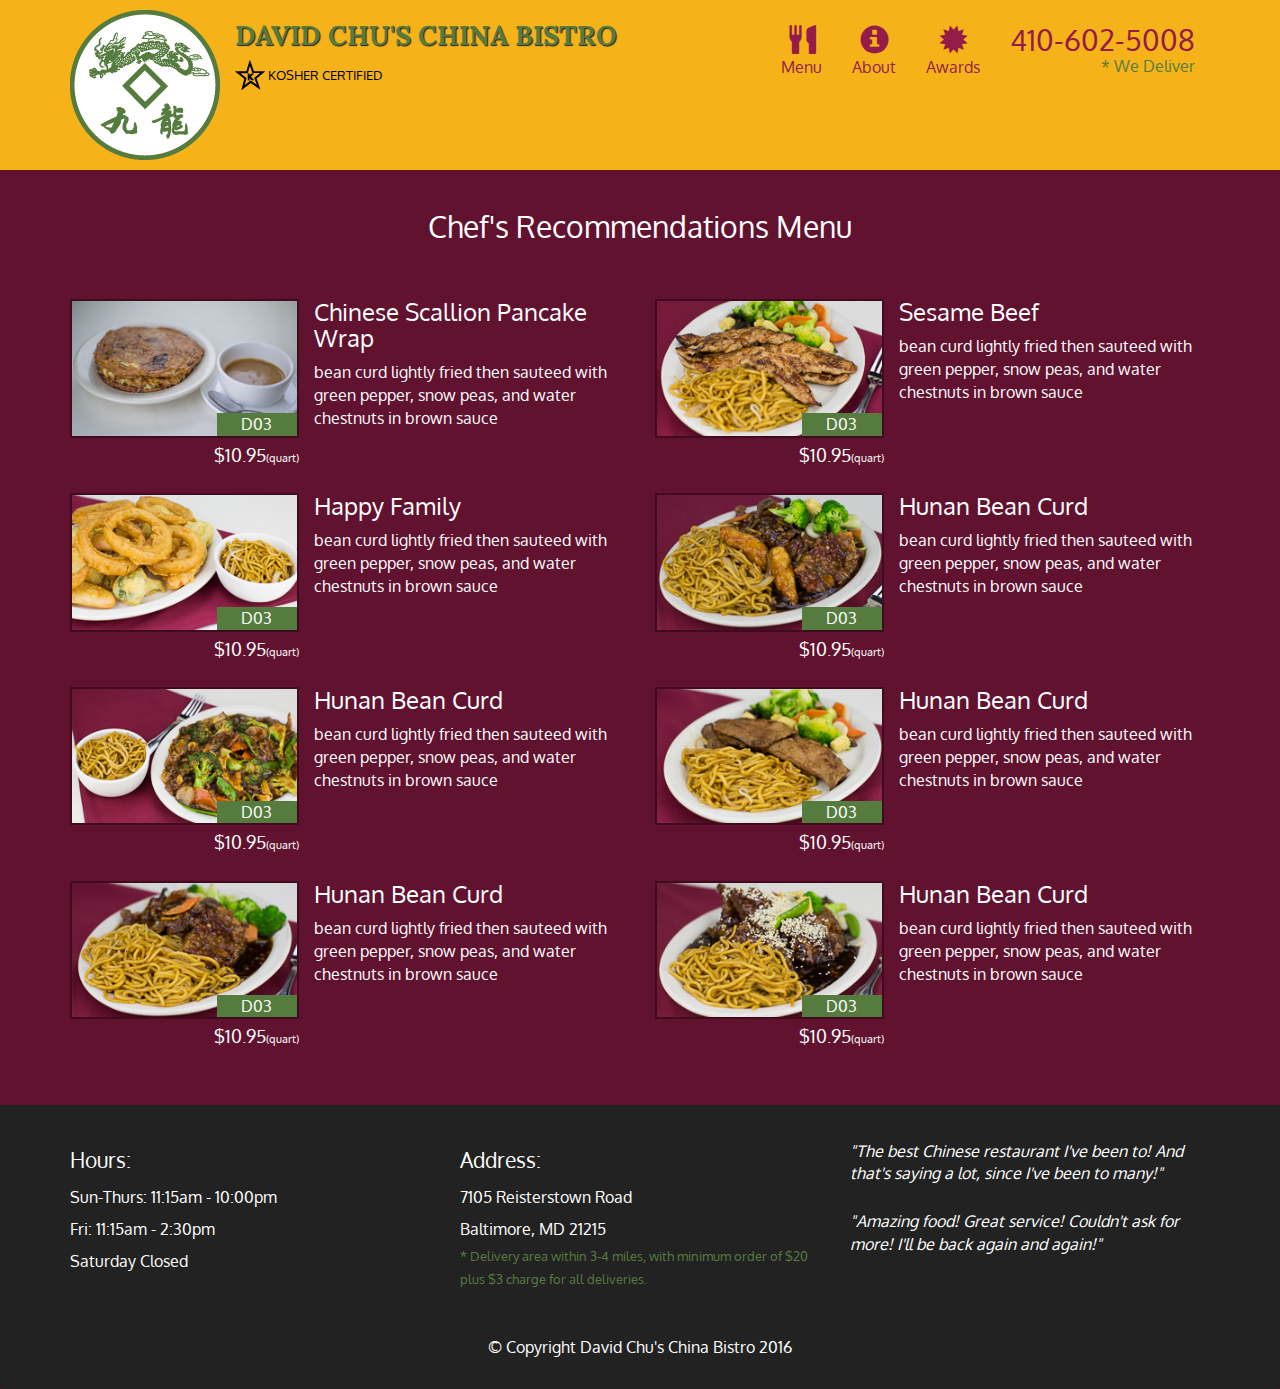
<file: module5-solution/special-categories.html>
<!doctype html>
<html lang="en">
  <head>
    <meta charset="utf-8">
    <meta http-equiv="X-UA-Compatible" content="IE=edge">
    <meta name="viewport" content="width=device-width, initial-scale=1">
    <title>David Chu's China Bistro</title>
    <link rel="stylesheet" href="css/bootstrap.min.css">
    <link rel="stylesheet" href="css/styles.css">
    <link href='https://fonts.googleapis.com/css?family=Oxygen:400,300,700' rel='stylesheet' type='text/css'>
    <link href='https://fonts.googleapis.com/css?family=Lora' rel='stylesheet' type='text/css'>
  </head>
<body>
  <header>
    <nav id="header-nav" class="navbar navbar-default">
      <div class="container">
        <div class="navbar-header">
          <a href="index.html" class="pull-left visible-md visible-lg">
            <div id="logo-img" alt="Logo image"></div>
          </a>

          <div class="navbar-brand">
            <a href="index.html"><h1>David Chu's China Bistro</h1></a>
            <p>
              <img src="images/star-k-logo.png" alt="Kosher certification">
              <span>Kosher Certified</span>
            </p>
          </div>

          <button id="navbarToggle" type="button" class="navbar-toggle collapsed" data-toggle="collapse" data-target="#collapsable-nav" aria-expanded="false">
            <span class="sr-only">Toggle navigation</span>
            <span class="icon-bar"></span>
            <span class="icon-bar"></span>
            <span class="icon-bar"></span>
          </button>
        </div>
        
        <div id="collapsable-nav" class="collapse navbar-collapse">
           <ul id="nav-list" class="nav navbar-nav navbar-right">
            <li id="navHomeButton" class="visible-xs">
              <a href="index.html">
                <span class="glyphicon glyphicon-home"></span> Home</a>
            </li>
            <li id="navMenuButton">
              <a href="menu-categories.html" onclick="$dc.loadMenuCategories();">
                <span class="glyphicon glyphicon-cutlery"></span><br class="hidden-xs"> Menu</a>
            </li>
            <li>
              <a href="#">
                <span class="glyphicon glyphicon-info-sign"></span><br class="hidden-xs"> About</a>
            </li>
            <li>
              <a href="#">
                <span class="glyphicon glyphicon-certificate"></span><br class="hidden-xs"> Awards</a>
            </li>
            <li id="phone" class="hidden-xs">
              <a href="tel:410-602-5008">
                <span>410-602-5008</span></a><div>* We Deliver</div>
            </li>
          </ul><!-- #nav-list -->
        </div><!-- .collapse .navbar-collapse -->
      </div><!-- .container -->
    </nav><!-- #header-nav -->
  </header>

  <div id="call-btn" class="visible-xs">
    <a class="btn" href="tel:410-602-5008">
    <span class="glyphicon glyphicon-earphone"></span>
    410-602-5008
    </a>
  </div>
  <div id="xs-deliver" class="text-center visible-xs">* We Deliver</div>


  <div id="main-content" class="container">
    <h2 id="menu-categories-tile" class="text-center">Chef's Recommendations Menu</h2>
    <br>
    <br>

    <section class="row">
      <div class="menu-item-tile col-md-6">
        <div class="row">
          <div class="col-sm-5">
            <div class="menu-item-photo">
              <div>D03</div>
              <img class="img-responsive" width="250" height="150" src="images/menu/SP/SP1.jpg" alt="Item">

              
            </div>
            <div class="menu-item-price">$10.95<span>(quart)</span></div>

            
          </div>
          <div class="menu-item-discription col-sm-7">
            <h3 class="menu-item-title">Chinese Scallion Pancake Wrap</h3>
            <p class="menu item-details">bean curd lightly fried then sauteed with green pepper, snow peas, and water chestnuts in brown sauce</p>
          </div>

          <hr class="visible-xs">
        </div>
      </div>
      

      <div class="menu-item-tile col-md-6">
        <div class="row">
          <div class="col-sm-5">
            <div class="menu-item-photo">
              <div>D03</div>
              <img class="img-responsive" width="250" height="150" src="images/menu/SP/SP2.jpg" alt="Item">

              
            </div>
            <div class="menu-item-price">$10.95<span>(quart)</span></div>

            
          </div>
          <div class="menu-item-discription col-sm-7">
            <h3 class="menu-item-title">Sesame Beef</h3>
            <p class="menu item-details">bean curd lightly fried then sauteed with green pepper, snow peas, and water chestnuts in brown sauce</p>
          </div>
           <hr class="visible-xs">

        </div>
      </div>


      <div class="menu-item-tile col-md-6">
        <div class="row">
          <div class="col-sm-5">
            <div class="menu-item-photo">
              <div>D03</div>
              <img class="img-responsive" width="250" height="150" src="images/menu/SP/SP3.jpg" alt="Item">

              
            </div>
            <div class="menu-item-price">$10.95<span>(quart)</span></div>

            
          </div>
          <div class="menu-item-discription col-sm-7">
            <h3 class="menu-item-title">Happy Family</h3>
            <p class="menu item-details">bean curd lightly fried then sauteed with green pepper, snow peas, and water chestnuts in brown sauce</p>
          </div>

          <hr class="visible-xs">
        </div>
      </div>
    

      <div class="menu-item-tile col-md-6">
        <div class="row">
          <div class="col-sm-5">
            <div class="menu-item-photo">
              <div>D03</div>
              <img class="img-responsive" width="250" height="150" src="images/menu/SP/SP4.jpg" alt="Item">

              
            </div>
            <div class="menu-item-price">$10.95<span>(quart)</span></div>

            
          </div>
          <div class="menu-item-discription col-sm-7">
            <h3 class="menu-item-title">Hunan Bean Curd</h3>
            <p class="menu item-details">bean curd lightly fried then sauteed with green pepper, snow peas, and water chestnuts in brown sauce</p>
          </div>
           <hr class="visible-xs">

        </div>
      </div>
      

      <div class="menu-item-tile col-md-6">
        <div class="row">
          <div class="col-sm-5">
            <div class="menu-item-photo">
              <div>D03</div>
              <img class="img-responsive" width="250" height="150" src="images/menu/SP/SP5.jpg" alt="Item">

              
            </div>
            <div class="menu-item-price">$10.95<span>(quart)</span></div>

            
          </div>
          <div class="menu-item-discription col-sm-7">
            <h3 class="menu-item-title">Hunan Bean Curd</h3>
            <p class="menu item-details">bean curd lightly fried then sauteed with green pepper, snow peas, and water chestnuts in brown sauce</p>
          </div>

         <hr class="visible-xs">
        </div>
      </div>
      

      <div class="menu-item-tile col-md-6">
        <div class="row">
          <div class="col-sm-5">
            <div class="menu-item-photo">
              <div>D03</div>
              <img class="img-responsive" width="250" height="150" src="images/menu/SP/SP6.jpg" alt="Item">

              
            </div>
            <div class="menu-item-price">$10.95<span>(quart)</span></div>

            
          </div>
          <div class="menu-item-discription col-sm-7">
            <h3 class="menu-item-title">Hunan Bean Curd</h3>
            <p class="menu item-details">bean curd lightly fried then sauteed with green pepper, snow peas, and water chestnuts in brown sauce</p>
          </div>

          <hr class="visible-xs">
        </div>
      </div>
     

      <div class="menu-item-tile col-md-6">
        <div class="row">
          <div class="col-sm-5">
            <div class="menu-item-photo">
              <div>D03</div>
              <img class="img-responsive" width="250" height="150" src="images/menu/SP/SP7.jpg" alt="Item">

              
            </div>
            <div class="menu-item-price">$10.95<span>(quart)</span></div>

            
          </div>
          <div class="menu-item-discription col-sm-7">
            <h3 class="menu-item-title">Hunan Bean Curd</h3>
            <p class="menu item-details">bean curd lightly fried then sauteed with green pepper, snow peas, and water chestnuts in brown sauce</p>
          </div>

         <hr class="visible-xs">
        </div>
      </div>
      <hr class="visible-xs">

      <div class="menu-item-tile col-md-6">
        <div class="row">
          <div class="col-sm-5">
            <div class="menu-item-photo">
              <div>D03</div>
              <img class="img-responsive" width="250" height="150" src="images/menu/SP/SP8.jpg" alt="Item">

              
            </div>
            <div class="menu-item-price">$10.95<span>(quart)</span></div>

            
          </div>
          <div class="menu-item-discription col-sm-7">
            <h3 class="menu-item-title">Hunan Bean Curd</h3>
            <p class="menu item-details">bean curd lightly fried then sauteed with green pepper, snow peas, and water chestnuts in brown sauce</p>
          </div>
          <hr class="visible-xs">

        </div>
      </div>
    
    </section>
    
  </div>


  <footer class="panel-footer">
    <div class="container">
      <div class="row">
        <section id="hours" class="col-sm-4">
          <span>Hours:</span><br>
          Sun-Thurs: 11:15am - 10:00pm<br>
          Fri: 11:15am - 2:30pm<br>
          Saturday Closed
          <hr class="visible-xs">
        </section>
        <section id="address" class="col-sm-4">
          <span>Address:</span><br>
          7105 Reisterstown Road<br>
          Baltimore, MD 21215
          <p>* Delivery area within 3-4 miles, with minimum order of $20 plus $3 charge for all deliveries.</p>
          <hr class="visible-xs">
        </section>
        <section id="testimonials" class="col-sm-4">
          <p>"The best Chinese restaurant I've been to! And that's saying a lot, since I've been to many!"</p>
          <p>"Amazing food! Great service! Couldn't ask for more! I'll be back again and again!"</p>
        </section>
      </div>
      <div class="text-center">&copy; Copyright David Chu's China Bistro 2016</div>
    </div>
  </footer>

  <!-- jQuery (Bootstrap JS plugins depend on it) -->
  <script src="js/jquery-2.1.4.min.js"></script>
  <script src="js/bootstrap.min.js"></script>
  <script src="js/ajax-utils.js"></script>
  <script src="js/script.js"></script>
</body>
</html>
</file>
<file: module2-solution/style.css>
body{
font-family: 'PT Serif', serif;
}

h1{
	text-align: center;
}
.mydiv1{
        border:1px solid black;
    
        background-color: grey; 
       }
.mydiv2{
        background-color:lightpink;
        border:1px solid black;
        pading:5px;

       }
.mydiv3{
        background-color:brown;
        color:white;
        border:1px solid black;
        pading:5px;

       }   
.mydiv4{
        background-color:lightyellow;
        border:1px solid black;
        pading:5px;
        
       }
.mydiv5{
 padding:10px;
} 
.mydiv6{
 text-align:right;
}
.container ul li{
float:left;
width:31%;
margin:10px;
list-style: none;
} 

@media screen and (max-width:767px){
.container ul li{
float:none;
width:95%;
}
}


@media (min-width:768px) and ( max-width: 991px){
.container ul li{
width:45%;
}
}
</file>
<file: module3-solution/style.css>
body{
	background-color: #B964F7;
	color: #fff;
}
}
.navbar-header button, .navbar-toggle .navbar-header.icon-bar{
	border: 1px solid #61122f;
}
#header-nav{
	background-color: #5D6D7E;
	border-radius:0;
	border: 0;
}
#nav-list{
	margin-top: 10px
}
#nav-list a{
	color: #F8F9F9;
	text-align: center;
}
.navbar-brand{
	padding-top: 25px;
}
.navbar-brand {
	font-size: 1.5em;
	text-transform: uppercase;
	text-shadow: 1px 1px 1px #222;
	font-weight: bold;
	margin-top: 0;
	margin-bottom: 0;
	padding-top: 25px;
	color: #F8F9F9
	
}
.navbar-brand a: hover ,.navbar-brand a: focus{
	text-decoration: none;
}
.nav-list{
	margin-top: 10px;

}
.nav-list a{
	text-align: center;

}

#menu-categories-title{
	text-align: center;
	margin: 15px auto 25px;
}
#item{
	text-align: center;
	font-weight: bold;
}
#mydiv1,#mydiv2,#mydiv3{
    background-color: #D4EFDF;
    width: 100%;
	height: auto;
	position: relative;
	overflow: auto;
	margin-bottom: 15px;
}

.details{
	padding:10px;
	font-size: 100%;
    font-family: 'Bitter', serif;
}
#mydiv> span{
	font-family: 'Bitter', serif;
	margin-left: 10px;
}
</file>
<file: module5-solution/css/styles.css>
body {
  font-size: 16px;
  color: #fff;
  background-color: #61122f;
  font-family: 'Oxygen', sans-serif;
}
/** HEADER **/

#header-nav {
  background-color: #f6b319;
  border-radius: 0;
  border: 0;
}


#logo-img {
  background: url('../images/restaurant-logo_large.png') no-repeat;
  width: 150px;
  height: 150px;
  margin: 10px 15px 10px 0;
}

.navbar-brand {
  padding-top: 25px;
}
.navbar-brand h1 { /* Restaurant name */
  font-family: 'Lora', serif;
  color: #557c3e;
  font-size: 1.5em;
  text-transform: uppercase;
  font-weight: bold;
  text-shadow: 1px 1px 1px #222;
  margin-top: 0;
  margin-bottom: 0;
  line-height: .75;
}
.navbar-brand a:hover, .navbar-brand a:focus {
  text-decoration: none;
}
.navbar-brand p { /* Kosher cert */
  color: #000;
  text-transform: uppercase;
  font-size: .7em;
  margin-top: 15px;
}
.navbar-brand p span { /* Star-K */
  vertical-align: middle;
}

#nav-list {
  margin-top: 10px;
}
#nav-list a {
  color: #951C49;
  text-align: center;
}
#nav-list a:hover {
  background: #E7E7E7;
}
#nav-list a span {
  font-size: 1.8em;
}

#phone {
  margin-top: 5px;
}
#phone a { /* Phone number */
  text-align: right;
  padding-bottom: 0;
}
#phone div { /* We Deliver */
  color: #557c3e;
  text-align: right;
  padding-right: 15px;
}

.navbar-header button.navbar-toggle, .navbar-header .icon-bar {
  border: 1px solid #61122f;
}
.navbar-header button.navbar-toggle {
  clear: both;
  margin-top: -30px;
}
/* END HEADER */
  /*BODY*/



/* FOOTER */
.panel-footer {
  margin-top: 30px;
  padding-top: 35px;
  padding-bottom: 30px;
  background-color: #222;
  border-top: 0;
}
.panel-footer div.row {
  margin-bottom: 35px;
}
#hours, #address {
  line-height: 2;
}
#hours > span, #address > span {
  font-size: 1.3em;
}
#address p {
  color: #557c3e;
  font-size: .8em;
  line-height: 1.8;
}
#testimonials {
  font-style: italic;
}
#testimonials p:nth-child(2) {
  margin-top: 25px;
}
/* END FOOTER */



/* HOME PAGE */
.container .jumbotron {
  box-shadow: 0 0 50px #3F0C1F;
  border: 2px solid #3F0C1F;
}

#menu-tile, #specials-tile, #map-tile {
  height: 250px;
  width: 100%;
  margin-bottom: 15px;
  position: relative;
  border: 2px solid #3F0C1F;
  overflow: hidden;
}
#menu-tile:hover, #specials-tile:hover, #map-tile:hover {
  box-shadow: 0 1px 5px 1px #cccccc;
}
#menu-tile {
  background: url('../images/menu-tile.jpg') no-repeat;
  background-position: center;
}
#specials-tile {
  background: url('../images/specials-tile.jpg') no-repeat;
  background-position: center;
}
#menu-tile span, #specials-tile span, #map-tile span {
  position: absolute;
  bottom: 0;
  right: 0;
  width: 100%;
  text-align: center;
  font-size: 1.6em;
  text-transform: uppercase;
  background-color: #000;
  color: #fff;
  opacity: .8;
}
/* END HOME PAGE */

/* MENU CATEGORIES PAGE */
.category-tile { 
  position: relative;
  border: 2px solid #3F0C1F;
  overflow: hidden;
  width: 200px;
  height: 200px;
  margin: 0 auto 15px;
}
.category-tile span {
  position: absolute;
  bottom: 0;
  right: 0;
  width: 100%;
  text-align: center;
  font-size: 1.2em;
  text-transform: uppercase;
  background-color: #000;
  color: #fff;
  opacity: .8;
}
.category-tile:hover {
  box-shadow: 0 1px 5px 1px #cccccc;
}

#menu-categories-title + div {
  margin-bottom: 50px;
}
/* END MENU CATEGORIES PAGE */

/* SINGLE CATEGORY PAGE */
.menu-item-tile {
  margin-bottom: 25px;
}
.menu-item-tile hr {
  width: 80%;
}
.menu-item-tile .menu-item-price {
  font-size: 1.1em;
  text-align: right;
  margin-top: -15px;
  margin-right: -15px;
}
.menu-item-tile .menu-item-price span {
  font-size: .6em;
}
.menu-item-photo {
  position: relative;
  border: 2px solid #3F0C1F; 
  overflow: hidden;
  padding: 0;
  margin-right: -15px;
  margin-left: auto;
  margin-bottom: 20px;
  max-width: 250px;
}
.menu-item-photo div {
  position: absolute;
  bottom: 0;
  right: 0;
  width: 80px;
  background-color: #557c3e;
  text-align: center;
}
.menu-item-description {
  padding-right: 30px;
}
h3.menu-item-title {
  margin: 0 0 10px;
}
.menu-item-details {
  font-size: .9em;
  font-style: italic;
}
/* END SINGLE CATEGORY PAGE */


/********** Large devices only **********/
@media (min-width: 1200px) {
  .container .jumbotron {
    background: url('../images/jumbotron_1200.jpg') no-repeat;
    height: 675px;
  }
}

/********** Medium devices only **********/
@media (min-width: 992px) and (max-width: 1199px) {
  /* Header */
  #logo-img {
    background: url('../images/restaurant-logo_medium.png') no-repeat;
    width: 100px;
    height: 100px;
    margin: 5px 5px 5px 0;
  }
  /* End Header */

  /* Home Page */
  .container .jumbotron {
    background: url('../images/jumbotron_992.jpg') no-repeat;
    height: 558px;
  }
  /* End Home Page */
}

/********** Small devices only **********/
@media (min-width: 768px) and (max-width: 991px) {
  /* Home Page */
  .container .jumbotron {
    background: url('../images/jumbotron_768.jpg') no-repeat;
    height: 432px;
  }
  /* End Home Page */
}

/********** Extra small devices only **********/
@media (max-width: 767px) {
  /* Header */
  .navbar-brand {
    padding-top: 10px;
    height: 80px;
  }
  .navbar-brand h1 { /* Restaurant name */
    padding-top: 10px;
    font-size: 5vw; /* 1vw = 1% of viewport width */
  }
  .navbar-brand p { /* Kosher cert */
    font-size: .6em;
    margin-top: 12px;
  }
  .navbar-brand p img { /* Star-K */
    height: 20px;
  }

  #collapsable-nav a { /* Collapsed nav menu text */
    font-size: 1.2em;
  }
  #collapsable-nav a span { /* Collapsed nav menu glyph */
    font-size: 1em;
    margin-right: 5px;
  }

  #call-btn > a {
    font-size: 1.5em;
    display: block;
    margin: 0 20px;
    padding: 10px;
    border: 2px solid #fff;
    background-color: #f6b319;
    color: #951c49;
  }
  #xs-deliver {
    margin-top: 5px;
    font-size: .7em;
    letter-spacing: .1em;
    text-transform: uppercase;
  }
  /* End Header */
  /*Single-categories*/
  .menu-item-photo{
    margin-right: auto;
  }
  .menu-item-tile .menu-item-price{
    text-align: center;
  }
  .menu-item-discription{
    text-align: center;
  }

  /* Footer */
  .panel-footer section {
    margin-bottom: 30px;
    text-align: center;
  }
  .panel-footer section:nth-child(3) {
    margin-bottom: 0; /* margin already exists on the whole row */
  }
  .panel-footer section hr {
    width: 50%;
  }
  /* End Footer */

  /* Home Page */
  .container .jumbotron {
    margin-top: 30px;
    padding: 0;
  }
  #menu-tile, #specials-tile {
    width: 360px;
    margin: 0 auto 15px;
  }

  .menu-item-photo {
    margin-right: auto;
  }
  .menu-item-tile .menu-item-price {
    text-align: center;
  }
  .menu-item-description {
    text-align: center;;
  }
}


/********** Super extra small devices Only :-) (e.g., iPhone 4) **********/
@media (max-width: 479px) {
  /* Header */
  .navbar-brand h1 { /* Restaurant name */
    padding-top: 5px;
    font-size: 6vw;
  }
  /* End Header */
  
  /* Home page */
  #menu-tile, #specials-tile {
    width: 280px;
    margin: 0 auto 15px;
  }

  .col-xxs-12 {
    position: relative;
    min-height: 1px;
    padding-right: 15px;
    padding-left: 15px;
    float: left;
    width: 100%;
  }
}
</file>
